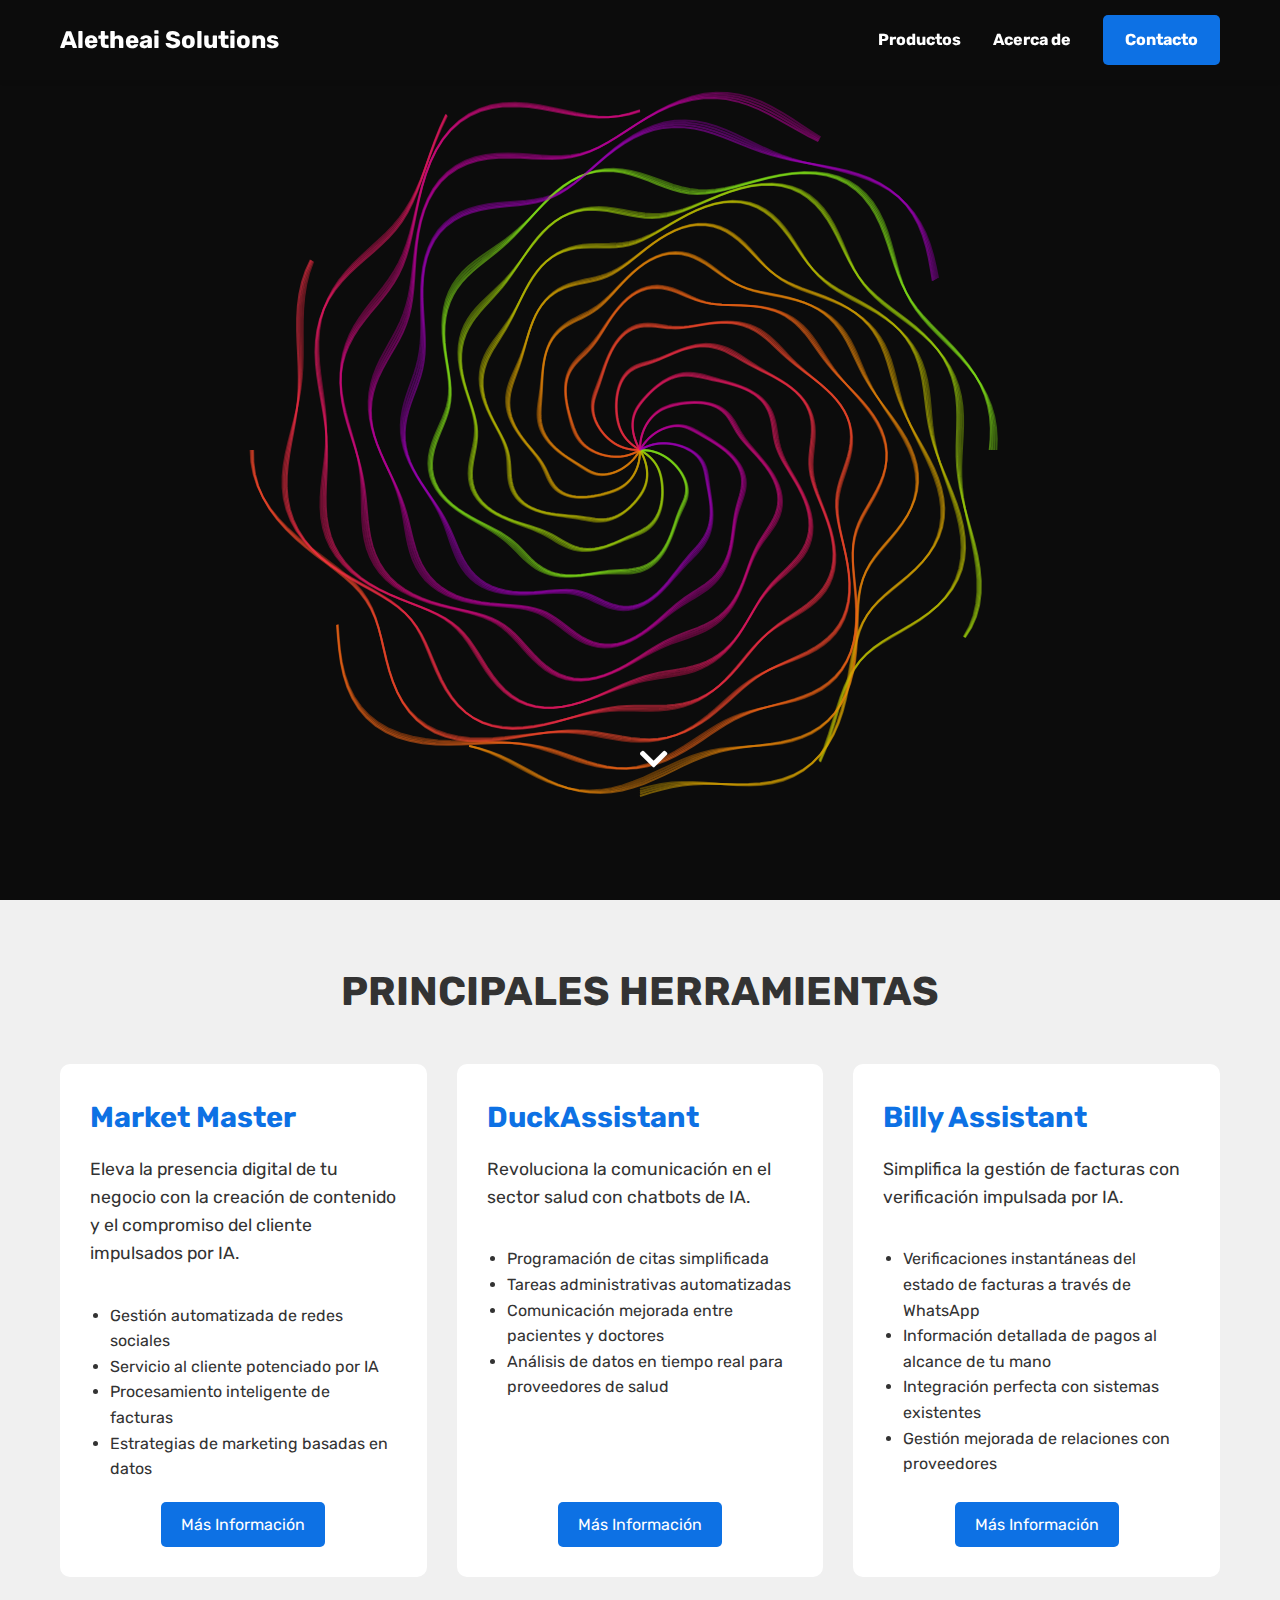
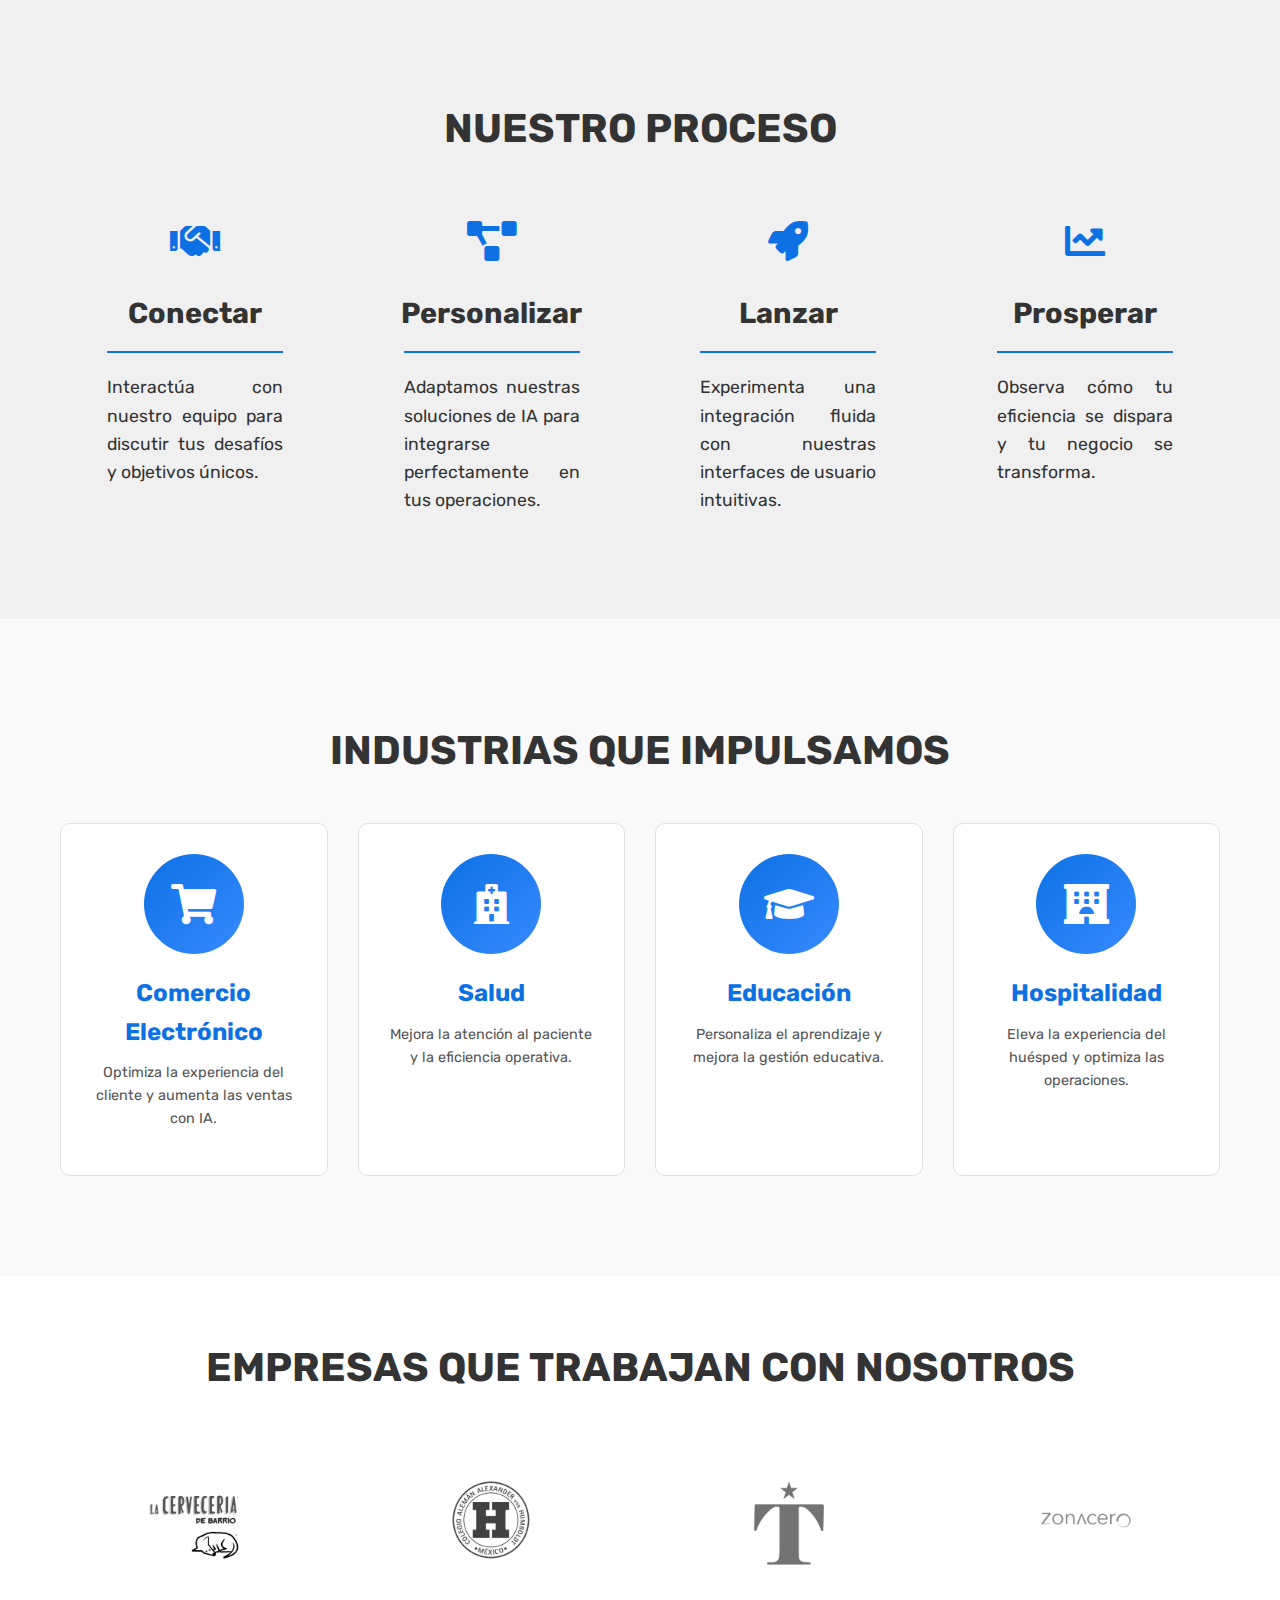
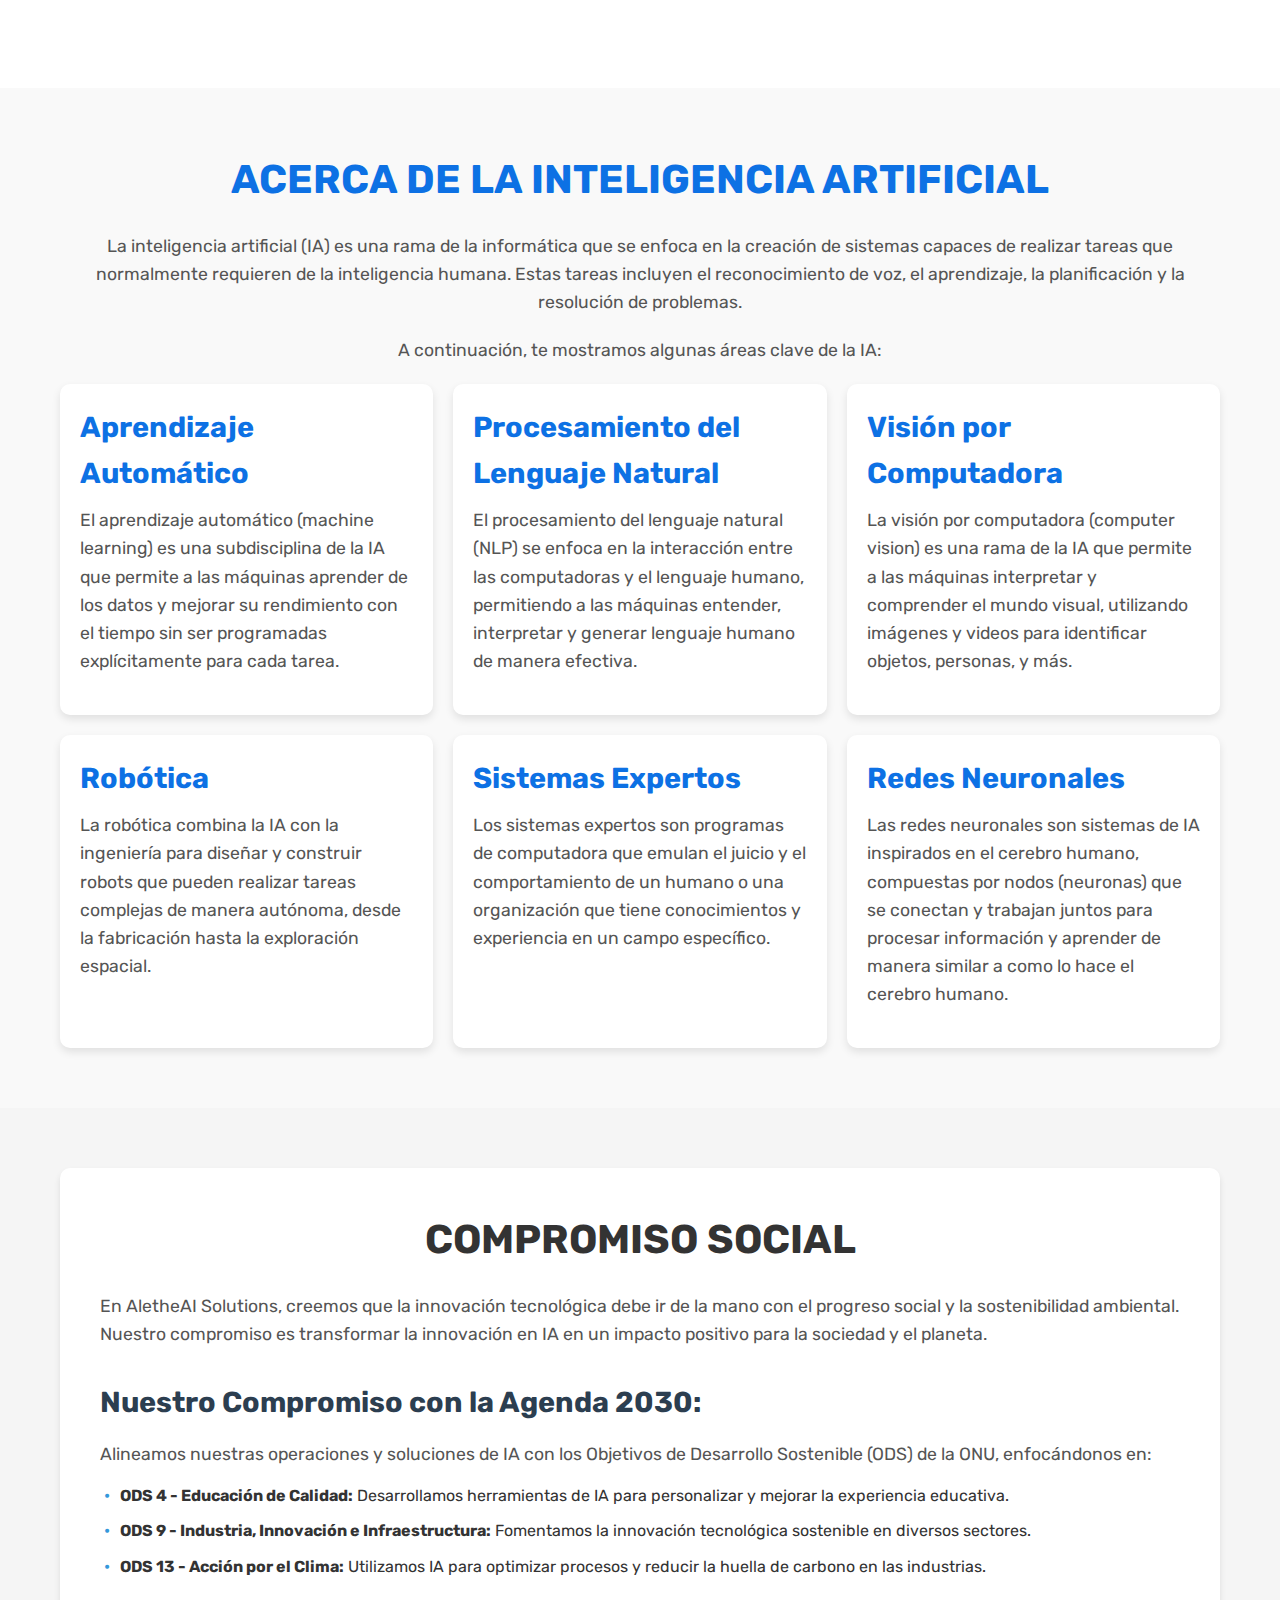
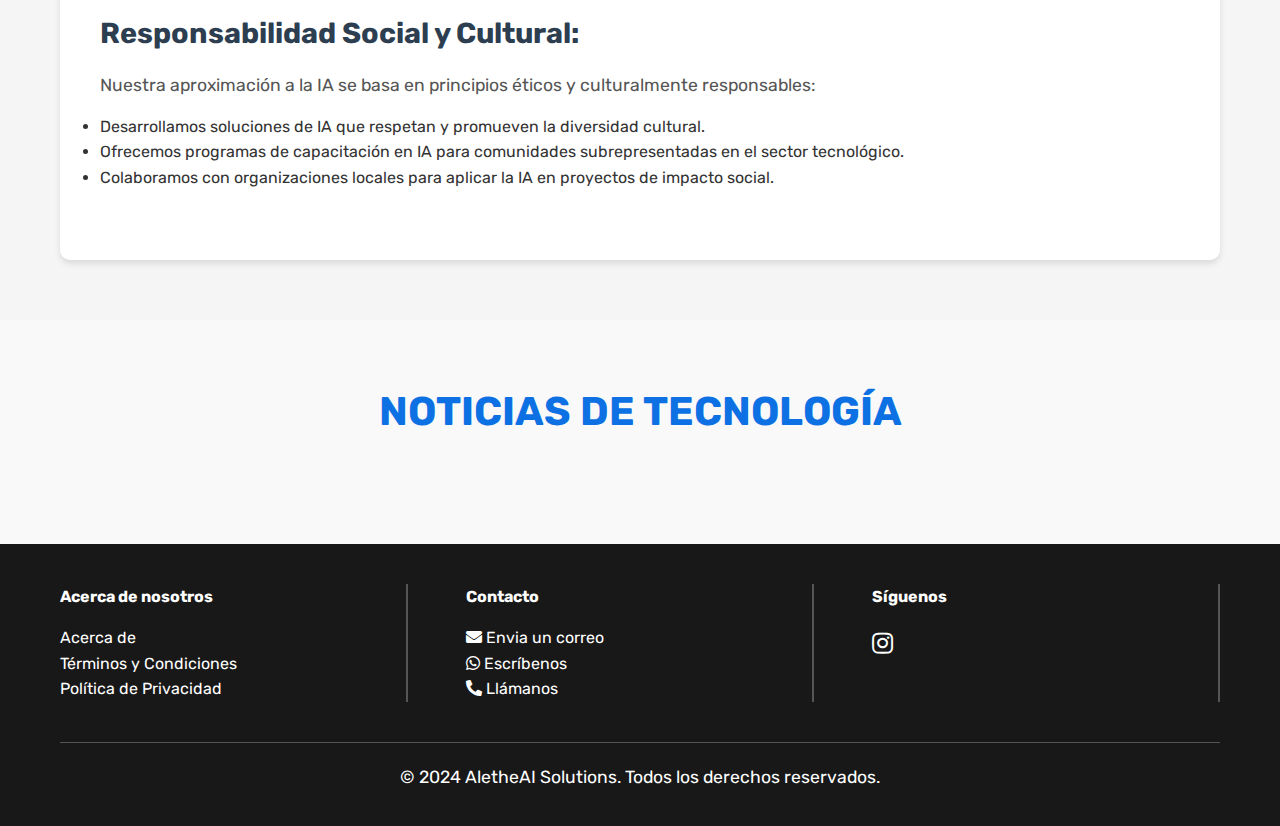
<file: index.html>
<!DOCTYPE html>
<html lang="es">
<head>
    <meta charset="UTF-8">
    <meta name="viewport" content="width=device-width, initial-scale=1.0">
    <title>Impulsa tu negocio con IA</title>
    <link rel="stylesheet" href="style.css">
    <link rel="stylesheet" href="https://cdnjs.cloudflare.com/ajax/libs/font-awesome/5.15.3/css/all.min.css">
    <link rel="icon" href="Resources/logo_blue.png" type="image/png">

</head>
<body>
    <!-- Header -->
    <header>
        <div class="container">
            <div class="logo">
                <a href="index.html">Aletheai Solutions</a>
            </div>
            <button id="menu-toggle" aria-label="Toggle menu">
                <span class="bar"></span>
                <span class="bar"></span>
                <span class="bar"></span>
            </button>
            <nav id="main-nav">
                <ul>
                    <li><a href="Products/Products.html">Productos</a></li>
                    <li><a href="About/about.html">Acerca de</a></li>
                    <li><a id="cta-js" href="Contact/contact.html" class="cta-button">Contacto</a></li>
                </ul>
            </nav>
        </div>
    </header>

    <main>
        <!-- Chatbot Section -->
        <section id="chatter">
            <div class="container">
                <div id="chat-container">
                    <div id="chat-title">
                        ALETHEAI
                        <button id="close-chat" aria-label="Close chat">X</button>
                    </div>
                    <div id="chat-messages"></div>
                    <div id="chat-input">
                        <textarea id="user-input" placeholder="Escribir..." rows="1"></textarea>
                        <button id="send-button">Send</button>
                    </div>
                </div>
            </div>
        </section>

        <!-- Hero Section -->
         <section id="hero">
            <canvas id="waveCanvas"></canvas>
            <div class="container">
                <h1>IMPULSA TU EMPRESA CON IA</h1>
                <div id="heroscroll">
                    <a href="#products" class="scroll-down">
                        <i class="fas fa-chevron-down"></i>
                    </a>
                </div>
            </div>
        </section>

        <!-- Products Section -->
        <section id="products">
            <div class="container">
                <h2 id="nhh2">PRINCIPALES HERRAMIENTAS</h2>
                <div class="product-grid">
                    <div class="product-card">
                        <h3>Market Master</h3>
                        <p>Eleva la presencia digital de tu negocio con la creación de contenido y el compromiso del cliente impulsados por IA.</p>
                        <ul>
                            <li>Gestión automatizada de redes sociales</li>
                            <li>Servicio al cliente potenciado por IA</li>
                            <li>Procesamiento inteligente de facturas</li>
                            <li>Estrategias de marketing basadas en datos</li>
                        </ul>
                        <div class="button-container">
                            <a href="#" class="button">Más Información</a>
                        </div>
                    </div>
                    <div class="product-card">
                        <h3>DuckAssistant</h3>
                        <p>Revoluciona la comunicación en el sector salud con chatbots de IA.</p>
                        <ul>
                            <li>Programación de citas simplificada</li>
                            <li>Tareas administrativas automatizadas</li>
                            <li>Comunicación mejorada entre pacientes y doctores</li>
                            <li>Análisis de datos en tiempo real para proveedores de salud</li>
                        </ul>
                        <div class="button-container">
                            <a href="#" class="button">Más Información</a>
                        </div>
                    </div>
                    <div class="product-card">
                        <h3>Billy Assistant</h3>
                        <p>Simplifica la gestión de facturas con verificación impulsada por IA.</p>
                        <ul>
                            <li>Verificaciones instantáneas del estado de facturas a través de WhatsApp</li>
                            <li>Información detallada de pagos al alcance de tu mano</li>
                            <li>Integración perfecta con sistemas existentes</li>
                            <li>Gestión mejorada de relaciones con proveedores</li>
                        </ul>
                        <div class="button-container">
                            <a href="#" class="button">Más Información</a>
                        </div>
                    </div>
                </div>
            </div>   
        </section>
        <section id="process">
            <div class="container">
                <h2 id="nph2">NUESTRO PROCESO</h2>
                <div class="journey-steps">
                    <div class="step">
                        <div class="step-icon"><i class="fas fa-handshake"></i></div>
                        <h3>Conectar</h3>
                        <p>Interactúa con nuestro equipo para discutir tus desafíos y objetivos únicos.</p>
                    </div>
                    <div class="step">
                        <div class="step-icon"><i class="fas fa-project-diagram"></i></div>
                        <h3>Personalizar</h3>
                        <p>Adaptamos nuestras soluciones de IA para integrarse perfectamente en tus operaciones.</p>
                    </div>
                    <div class="step">
                        <div class="step-icon"><i class="fas fa-rocket"></i></div>
                        <h3>Lanzar</h3>
                        <p>Experimenta una integración fluida con nuestras interfaces de usuario intuitivas.</p>
                    </div>
                    <div class="step">
                        <div class="step-icon"><i class="fas fa-chart-line"></i></div>
                        <h3>Prosperar</h3>
                        <p>Observa cómo tu eficiencia se dispara y tu negocio se transforma.</p>
                    </div>
                </div>
            </div>
        </section>
        <section id="featured-enterprises" class="featured-enterprises-section">
            <div class="container">
                <h2>INDUSTRIAS QUE IMPULSAMOS</h2>
                <div class="enterprises-grid">
                    <div class="enterprise-card">
                        <div class="enterprise-icon">
                            <i class="fas fa-shopping-cart"></i>
                        </div>
                        <h3>Comercio Electrónico</h3>
                        <p>Optimiza la experiencia del cliente y aumenta las ventas con IA.</p>
                    </div>
                    <div class="enterprise-card">
                        <div class="enterprise-icon">
                            <i class="fas fa-hospital"></i>
                        </div>
                        <h3>Salud</h3>
                        <p>Mejora la atención al paciente y la eficiencia operativa.</p>
                    </div>

                    <div class="enterprise-card">
                        <div class="enterprise-icon">
                            <i class="fas fa-graduation-cap"></i>
                        </div>
                        <h3>Educación</h3>
                        <p>Personaliza el aprendizaje y mejora la gestión educativa.</p>
                    </div>
                    <div class="enterprise-card">
                        <div class="enterprise-icon">
                            <i class="fas fa-hotel"></i>
                        </div>
                        <h3>Hospitalidad</h3>
                        <p>Eleva la experiencia del huésped y optimiza las operaciones.</p>
                    </div>
                </div>
            </div>
        </section>
        
        <!-- Trusted By Section -->
        <section id="trusted-by">
            <div class="container">
                <h2>EMPRESAS QUE TRABAJAN CON NOSOTROS</h2>
                <div class="companies-grid">
                    <div class="company-card">
                        <img src="Resources/cerveceria-01.png" alt="Company 1 Logo">
                    </div>
                    <div class="company-card">
                        <img src="Resources/colegio.png" alt="Company 2 Logo">
                    </div>
                    <div class="company-card">
                        <img src="Resources/toscana.png" alt="Company 3 Logo">
                    </div>
                    <div class="company-card">
                        <img src="Resources/zonacero.png" alt="Company 4 Logo">
                    </div>
                </div>
            </div>
        </section>
        <section id="informative" class="informative-section">
            <div class="container">
                <h2>ACERCA DE LA INTELIGENCIA ARTIFICIAL</h2>
                <p>La inteligencia artificial (IA) es una rama de la informática que se enfoca en la creación de sistemas capaces de realizar tareas que normalmente requieren de la inteligencia humana. Estas tareas incluyen el reconocimiento de voz, el aprendizaje, la planificación y la resolución de problemas.</p>
                <p>A continuación, te mostramos algunas áreas clave de la IA:</p>
                <div class="info-grid">
                    <div class="info-card">
                        <h3>Aprendizaje Automático</h3>
                        <p>El aprendizaje automático (machine learning) es una subdisciplina de la IA que permite a las máquinas aprender de los datos y mejorar su rendimiento con el tiempo sin ser programadas explícitamente para cada tarea.</p>
                    </div>
                    <div class="info-card">
                        <h3>Procesamiento del Lenguaje Natural</h3>
                        <p>El procesamiento del lenguaje natural (NLP) se enfoca en la interacción entre las computadoras y el lenguaje humano, permitiendo a las máquinas entender, interpretar y generar lenguaje humano de manera efectiva.</p>
                    </div>
                    <div class="info-card">
                        <h3>Visión por Computadora</h3>
                        <p>La visión por computadora (computer vision) es una rama de la IA que permite a las máquinas interpretar y comprender el mundo visual, utilizando imágenes y videos para identificar objetos, personas, y más.</p>
                    </div>
                    <div class="info-card">
                        <h3>Robótica</h3>
                        <p>La robótica combina la IA con la ingeniería para diseñar y construir robots que pueden realizar tareas complejas de manera autónoma, desde la fabricación hasta la exploración espacial.</p>
                    </div>
                    <div class="info-card">
                        <h3>Sistemas Expertos</h3>
                        <p>Los sistemas expertos son programas de computadora que emulan el juicio y el comportamiento de un humano o una organización que tiene conocimientos y experiencia en un campo específico.</p>
                    </div>
                    <div class="info-card">
                        <h3>Redes Neuronales</h3>
                        <p>Las redes neuronales son sistemas de IA inspirados en el cerebro humano, compuestas por nodos (neuronas) que se conectan y trabajan juntos para procesar información y aprender de manera similar a como lo hace el cerebro humano.</p>
                    </div>
                </div>
            </div>
        </section>
        <section class="compromiso-section">
            <div class="container">
                <div class="compromiso-content">
                    <h2>COMPROMISO SOCIAL</h2>
                    <p>En AletheAI Solutions, creemos que la innovación tecnológica debe ir de la mano con el progreso social y la sostenibilidad ambiental. Nuestro compromiso es transformar la innovación en IA en un impacto positivo para la sociedad y el planeta.</p>
                    
                    <div class="objetivos">
                        <h3>Nuestro Compromiso con la Agenda 2030:</h3>
                        <p>Alineamos nuestras operaciones y soluciones de IA con los Objetivos de Desarrollo Sostenible (ODS) de la ONU, enfocándonos en:</p>
                        <ul>
                            <li><strong>ODS 4 - Educación de Calidad:</strong> Desarrollamos herramientas de IA para personalizar y mejorar la experiencia educativa.</li>
                            <li><strong>ODS 9 - Industria, Innovación e Infraestructura:</strong> Fomentamos la innovación tecnológica sostenible en diversos sectores.</li>
                            <li><strong>ODS 13 - Acción por el Clima:</strong> Utilizamos IA para optimizar procesos y reducir la huella de carbono en las industrias.</li>
                        </ul>
                    </div>
                    
                    <div class="responsabilidad">
                        <h3>Responsabilidad Social y Cultural:</h3>
                        <p>Nuestra aproximación a la IA se basa en principios éticos y culturalmente responsables:</p>
                        <ul>
                            <li>Desarrollamos soluciones de IA que respetan y promueven la diversidad cultural.</li>
                            <li>Ofrecemos programas de capacitación en IA para comunidades subrepresentadas en el sector tecnológico.</li>
                            <li>Colaboramos con organizaciones locales para aplicar la IA en proyectos de impacto social.</li>
                        </ul>
                    </div>
                </div>
            </div>
        </section>
        <section id="blog" class="blog-section">
            <div class="container">
                <h2>NOTICIAS DE TECNOLOGÍA</h2>
                <div id="blog-posts" class="blog-posts-grid">
                    <!-- Aquí se insertarán los artículos de noticias mediante JavaScript -->
                </div>
            </div>
        </section>

</head>
<body>
    </main>
    <!-- Footer -->
    <footer>
        <div class="container">
            <div class="footer-content">
                <div class="footer-section">
                    <h4>Acerca de nosotros</h4>
                    <ul>
                        <li><a href="About/About.html">Acerca de</a></li>
                        <li><a href="TC-PP/tyc.html" target="_blank">Términos y Condiciones</a></li>
                        <li><a href="">Política de Privacidad</a></li>
                    </ul>
                </div>
                <div class="footer-section">
                    <h4>Contacto</h4>
                    <ul>
                        <li><a href="mailto:aletheaisolutions@gmail.com"><i class="fas fa-envelope"></i> Envia un correo</a></li>
                        <li><a href="https://wa.me/2228227500" target="_blank"><i class="fab fa-whatsapp"></i> Escríbenos</a></li>
                        <li><a href="tel:+5212228227500" onclick="copyToClipboard('+12345678901')"><i class="fas fa-phone-alt"></i> Llámanos</a></li>
                    </ul>
                </div>
                <div class="footer-section">
                    <h4>Síguenos</h4>
                    <div class="social-icons">
                        <a href="https://www.instagram.com/alethe.iasolutions"><i class="fab fa-instagram"></i></a>
                    </div>
                </div>
            </div>
            <div class="footer-bottom">
                <p>&copy; 2024 AletheAI Solutions. Todos los derechos reservados.</p>
            </div>
        </div>
    </footer>
    <script>
        const canvas = document.getElementById('waveCanvas');
const ctx = canvas.getContext('2d');

canvas.width = window.innerWidth;
canvas.height = window.innerHeight;

const numLines = 12;
const numPoints = 200;
let time = 0;

function createColorGradient(t) {
    const r = Math.sin(t * 0.5) * 127 + 128;
    const g = Math.sin(t * 0.5 + 2) * 127 + 128;
    const b = Math.sin(t * 0.5 + 4) * 127 + 128;
    return `rgba(${r}, ${g}, ${b}, 0.5)`;
}

function drawDancingLine(index, color) {
    const centerX = canvas.width / 2;
    const centerY = canvas.height / 2;
    const maxRadius = Math.min(canvas.width, canvas.height) * 0.4;

    ctx.beginPath();
    for (let i = 0; i <= numPoints; i++) {
        const t = i / numPoints;
        const angle = (index / numLines + t) * Math.PI * 2;
        
        const radiusGrowth = Math.pow(t, 0.5 + 0.5 * Math.sin(time * 0.5));
        const baseRadius = maxRadius * radiusGrowth;

        const waveOffset1 = Math.sin(angle * 8 + time * 2 + index) * 20 * t;
        const waveOffset2 = Math.cos(angle * 5 - time * 1.5 + index * 0.7) * 15 * t;
        const waveOffset3 = Math.sin(time * 3 + index * 0.5) * 10 * t;

        const radius = baseRadius + waveOffset1 + waveOffset2 + waveOffset3;
        
        const x = centerX + radius * Math.cos(angle);
        const y = centerY + radius * Math.sin(angle);
        
        if (i === 0) {
            ctx.moveTo(x, y);
        } else {
            ctx.lineTo(x, y);
        }
    }
    ctx.strokeStyle = color;
    ctx.lineWidth = 2;
    ctx.stroke();
}

function animate() {
    ctx.fillStyle = 'rgba(0, 0, 0, 0.1)'; // Slightly transparent black for trail effect
    ctx.fillRect(0, 0, canvas.width, canvas.height);

    for (let i = 0; i < numLines; i++) {
        const color = createColorGradient(time * 0.1 + i * 0.5);
        drawDancingLine(i, color);
    }

    time += 0.03;
    requestAnimationFrame(animate);
}

animate();

window.addEventListener('resize', () => {
    canvas.width = window.innerWidth;
    canvas.height = window.innerHeight;
});
// JavaScript: Change header styles on scroll
window.addEventListener('scroll', function() {
    var header = document.querySelector('header'); // Adjust the selector as needed
    var headerElements = header.querySelectorAll('*'); // Selects all child elements within the header

    if (window.scrollY > 50) { // Threshold value, adjust as needed
        header.style.backgroundColor = '#fff'; // Change header background to white
        headerElements.forEach(function(element) {
            element.style.color = '#222'; // Change text color of all elements to #222
        });
    } else {
        header.style.backgroundColor = ''; // Revert header background to original
        headerElements.forEach(function(element) {
            element.style.color = ''; // Revert text color of all elements to original
        });
    }
});

document.addEventListener('DOMContentLoaded', function() {
    const menuToggle = document.getElementById('menu-toggle');
    const mainNav = document.getElementById('main-nav');

    menuToggle.addEventListener('click', function() {
        menuToggle.classList.toggle('active');
        mainNav.classList.toggle('active');
    });
});

function copyToClipboard(text) {
    if (!navigator.clipboard) {
        // Clipboard API not available
        alert('Clipboard not supported, please manually copy the phone number.');
        return;
    }
    navigator.clipboard.writeText(text).then(function() {
        alert('Phone number copied to clipboard.');
    }, function(err) {
        console.error('Could not copy text: ', err);
    });
}

// Function to add the white font color class on scroll
function handleScroll() {
    const ctaButton = document.getElementById('cta-js');
    if (ctaButton) {
        ctaButton.classList.add('scroll-white-font');
    }
}

// Attach the scroll event listener to the window
window.addEventListener('scroll', handleScroll);

async function fetchNews() {
            const apiKey = 'rkawFG6lmYl0WGXU6ARfIRGLMJZp3sakpuTMA3IKs1MzPdEw';
            const url = `https://api.currentsapi.services/v1/latest-news?category=technology&apiKey=${apiKey}`;

            try {
                const response = await fetch(url);
                const data = await response.json();
                displayNews(data.news.slice(0, 6)); // Mostrar solo las primeras 6 noticias
            } catch (error) {
                console.error('Error fetching news:', error);
            }
        }

        function displayNews(articles) {
            const blogPostsContainer = document.getElementById('blog-posts');
            blogPostsContainer.innerHTML = '';

            articles.forEach(article => {
                const postCard = document.createElement('div');
                postCard.classList.add('blog-post-card');

                postCard.innerHTML = `
                    <h3>${article.title}</h3>
                    <p>${article.description || ''}</p>
                    <a href="${article.url}" target="_blank">Leer más</a>
                `;

                blogPostsContainer.appendChild(postCard);
            });
        }

        // Llamar a la función fetchNews al cargar la página
        document.addEventListener('DOMContentLoaded', fetchNews);


    </script>
</body>
</html>
</file>
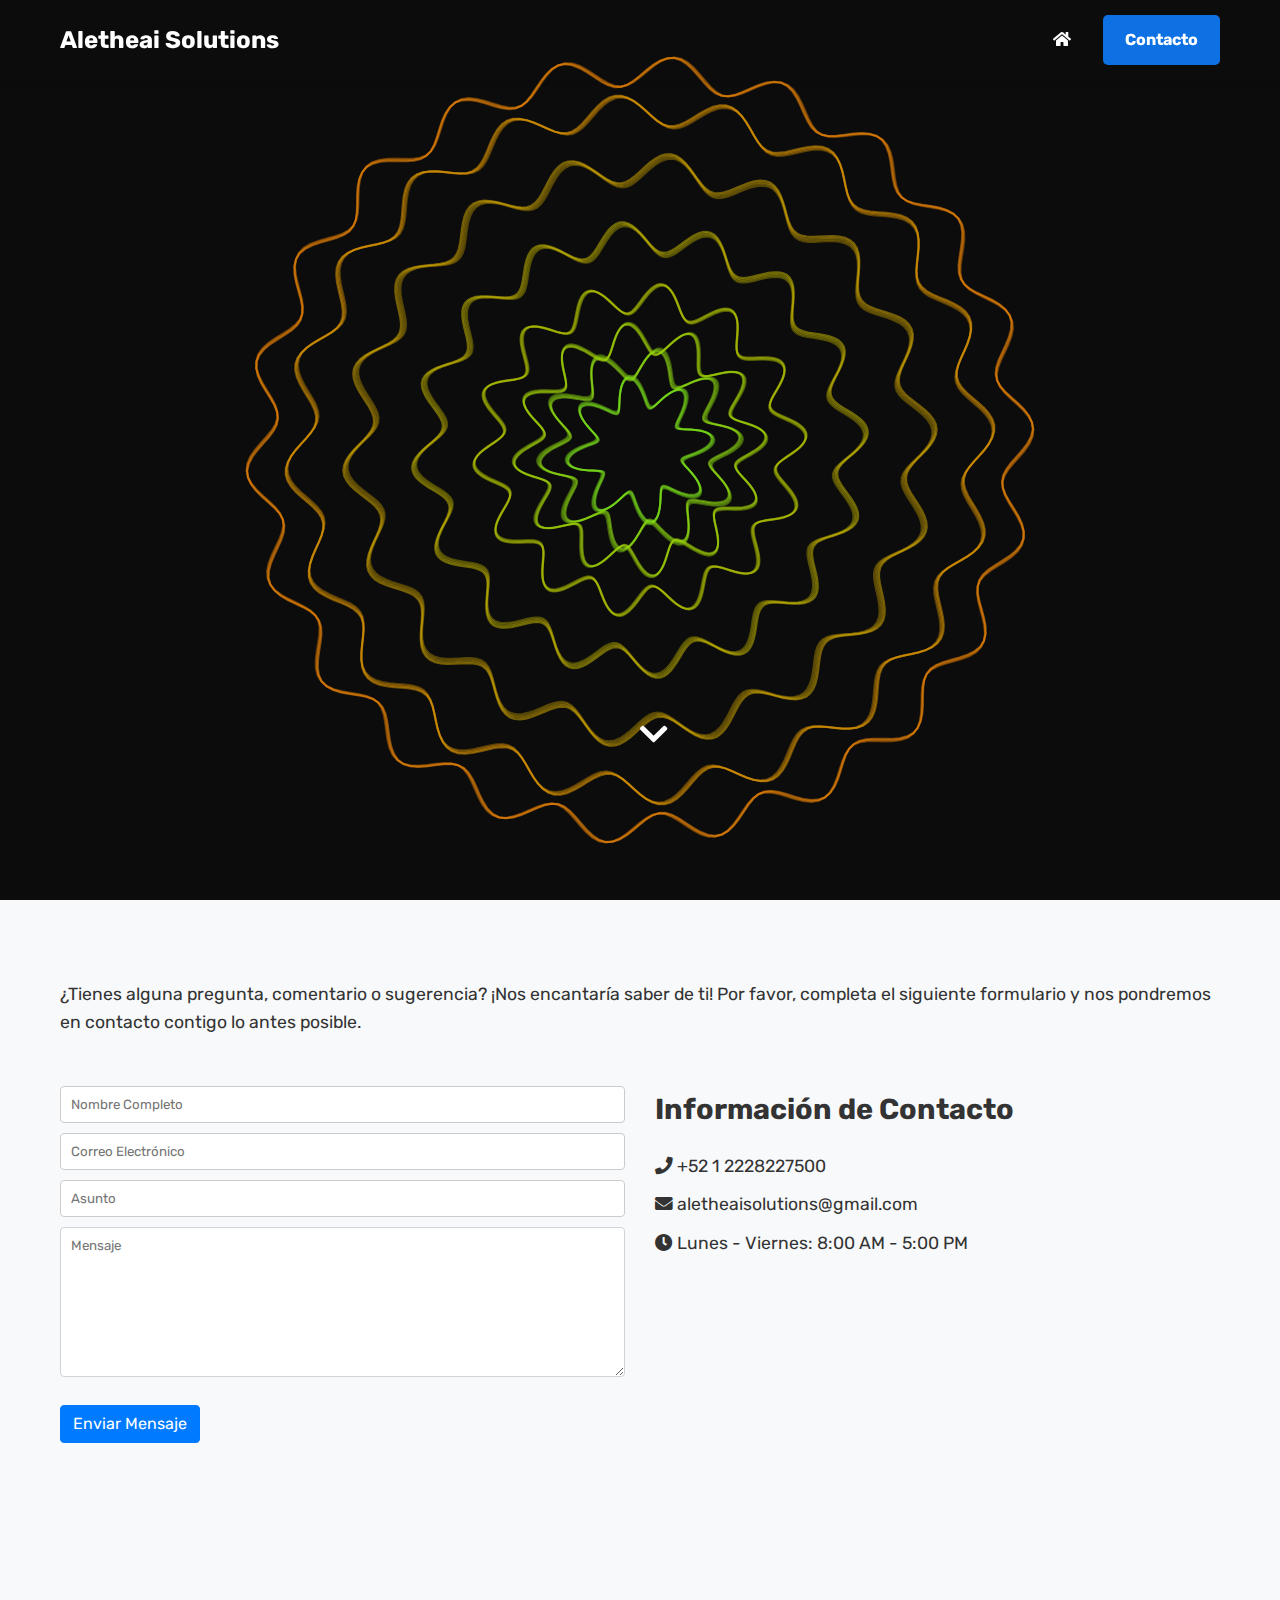
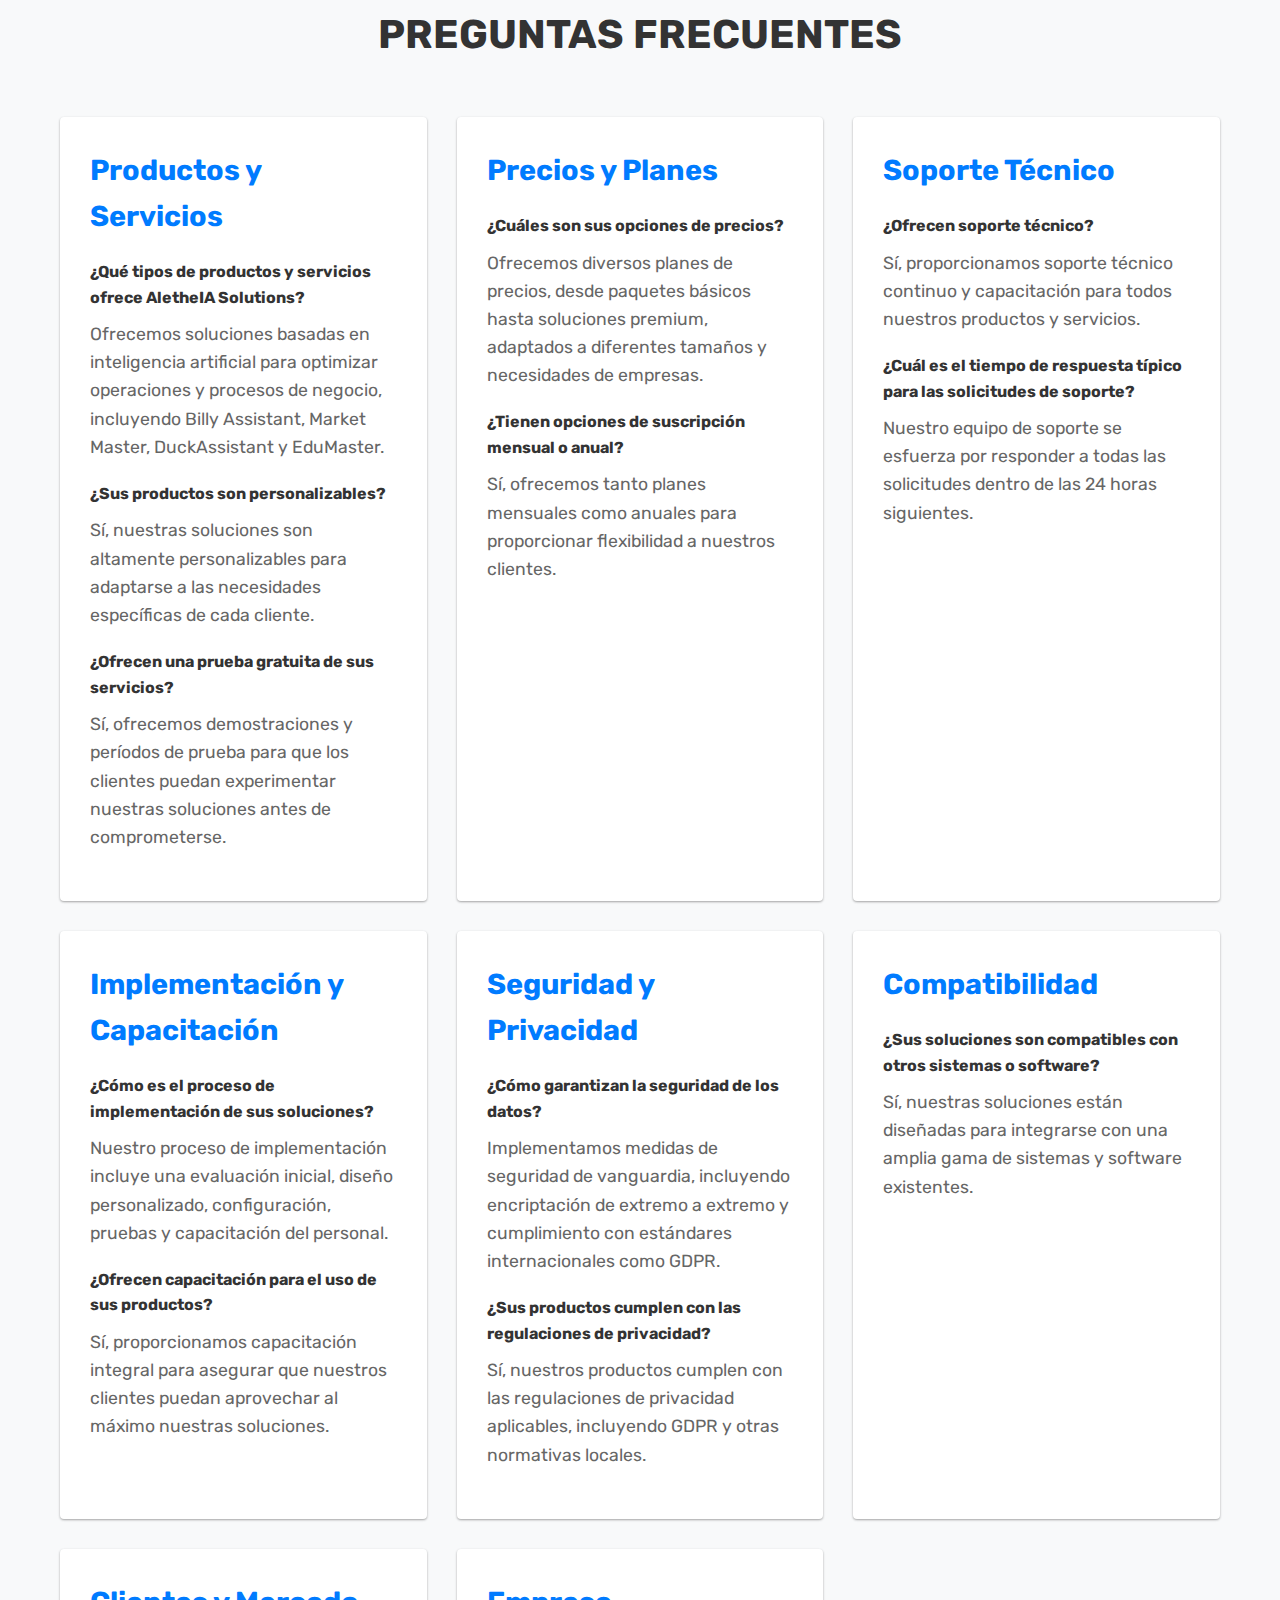
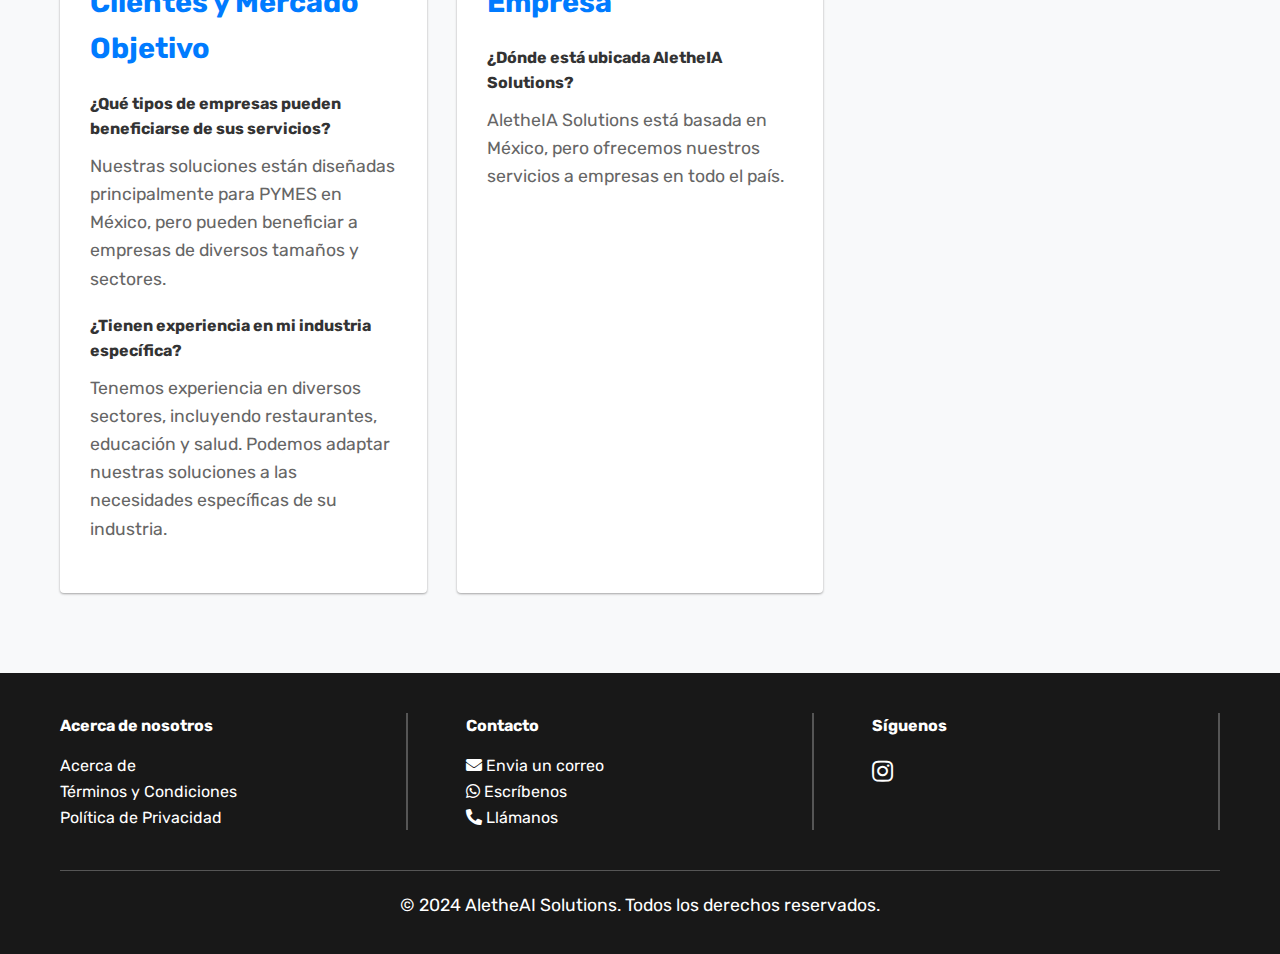
<file: Contact/contact.html>
<!DOCTYPE html>
<html lang="es">
<head>
    <meta charset="UTF-8">
    <meta name="viewport" content="width=device-width, initial-scale=1.0">
    <title>Impulsa tu negocio con IA</title>
    <link rel="stylesheet" href="https://cdnjs.cloudflare.com/ajax/libs/font-awesome/5.15.3/css/all.min.css">
    <link rel="icon" href="../Resources/logo_blue.png" type="image/png">

</head>
<body>
    <style>
        /* Global Variables */
:root {
    --primary-color: #0d71e4;
    --secondary-color: #378aff;
    --accent-color: #ff6b6b;
    --text-color: #333;
    --bg-color: #ffffff;
    --gradient: linear-gradient(135deg, var(--primary-color), var(--secondary-color));
    --box-bg-color: #f9f9f9;
}

/* Typography */
@font-face {
    font-family: 'Rubik';
    src: url('../Fonts/Rubik/Rubik-VariableFont_wght.ttf') format('truetype');
}

/* Reset and Base Styles */
* {
    margin: 0;
    padding: 0;
    box-sizing: border-box;
    font-family: 'Rubik', sans-serif;
}

p, h1, h2, h3, h4, h5, h6 {
    cursor: default;
}

body {
    line-height: 1.6;
    color: var(--text-color);
}

.container {
    max-width: 1200px;
    margin: 0 auto;
    padding: 0 20px;
}

/* Chatbot Styles */
#chat-container {
    display: none;
    width: 300px;
    height: 500px;
    border: 1px solid #ccc;
    border-radius: 20px 0 0 20px;
    position: fixed;
    bottom: 10px;
    right: 10px;
    flex-direction: column;
    z-index: 1001;
}

#chat-title {
    border-radius: 20px 0px 0 0;
    background-color: var(--primary-color);
    color: white;
    padding: 10px;
    text-align: center;
    font-weight: bold;
    display: flex;
    justify-content: space-between;
    align-items: center;
}

#close-chat {
    cursor: pointer;
    color: white;
    border: none;
    font-size: 1.2em;
    display: flex;
    background: none;
}

#chat-messages {
    background-color: rgb(255, 255, 255);
    flex-grow: 1;
    overflow-y: auto;
    padding: 10px;
    display: flex;
    flex-direction: column;
}

.message {
    max-width: 70%;
    word-wrap: break-word;
    margin-bottom: 10px;
    padding: 5px;
    border-radius: 10px;
}

.user-message {
    align-self: flex-end;
    background-color: #007bff;
    color: white;
}

.bot-message {
    align-self: flex-start;
    background-color: #f1f1f1;
    color: black;
}

#chat-input {
    display: flex;
    padding: 10px;
    border-top: 1px solid #ccc;
}

#user-input {
    flex-grow: 1;
    padding: 5px;
    border: 1px solid #ccc;
    border-radius: 3px;
    resize: none;
    overflow: hidden;
    min-height: 20px;
    max-height: 100px;
}

#send-button {
    margin-left: 5px;
    padding: 5px 10px;
    background-color: var(--primary-color);
    color: white;
    border: none;
    border-radius: 9px;
    cursor: pointer;
    align-self: center;
}

/* Header Styles */
header {
    box-shadow: 0 2px 4px rgba(0,0,0,0.1);
    position: fixed;
    width: 100%;
    top: 0;
    left: 0;
    z-index: 1000;
    transition: 0.6s;
}

header .container {
    display: flex;
    justify-content: space-between;
    align-items: center;
    padding: 1rem 20px;
    height: 80px;
}

.logo a {
    text-decoration: none;
    color: white;
    font-size: 1.5rem;
    font-weight: bold;
}

#cta-js{
    background-color: var(--primary-color);
    border-radius: 5px;
}
.scroll-white-font {
    color: white !important; /* Use !important to override other styles if necessary */
}

/* Navigation Styles */
nav ul {
    display: flex;
    list-style: none;
    align-items: center;
}

nav ul li {
    margin-left: 2rem;
    display: flex;
    align-items: center;
}

nav ul li a {
    text-decoration: none;
    color: white;
    font-weight: bold;
    transition: color 0.3s, transform 0.3s;
    position: relative;
}

nav ul li a::after {
    content: '';
    position: absolute;
    width: 100%;
    height: 2px;
    bottom: -5px;
    left: 0;
    background-color: var(--primary-color);
    transform: scaleX(0);
    transition: transform 0.3s ease-out;
}

nav ul li a:hover {
    transform: translateY(-2px);
}

nav ul li a:hover::after {
    transform: scaleX(1);
}

/* Existing styles */
.cta-button {
    display: inline-block;
    color: white;
    text-decoration: none;
    border-radius: 60px;
    padding: 10px 20px;
    transition: background-color 0.3s, transform 0.3s, box-shadow 0.3s;
    border: 2px solid transparent; /* Add this line */
}

.cta-button:hover,
.cta-button:focus,
.cta-button:active {
    transform: translateY(-3px);
    outline: none; /* Removes the default focus outline */
}

.cta-button:active {
    transform: translateY(-1px); /* Slight push effect when clicked */
}

/* New styles for scrolled state */
.scrolled .cta-button {
    color: var(--primary-color);
    background-color: transparent;
    border: 2px solid var(--primary-color);
}

.scrolled .cta-button:hover,
.scrolled .cta-button:focus,
.scrolled .cta-button:active {
    color: white;
    background-color: var(--primary-color);
}

/* Add these lines for accessibility */
.cta-button:focus-visible {
    outline: 2px solid var(--primary-color);
    outline-offset: 2px;
}
/* Mobile Menu Styles */
#menu-toggle {
    background: none;
    border: none;
    cursor: pointer;
    display: flex;
    flex-direction: column;
    justify-content: center;
    align-items: center;
    height: 60px;
    width: 60px;
    padding: 10px;
}

.bar {
    display: block;
    width: 25px;
    height: 3px;
    margin: 3px 0;
    background-color: var(--text-color);
    transition: all 0.3s ease-in-out;
}
@media (max-width: 768px) {
    #main-nav {
        position: fixed;
        top: 80px;
        left: -100%;
        width: 100%;
        height: calc(100vh - 80px);
        background-color: white;
        transition: 0.3s;
        overflow-y: auto;
        z-index: 999;
    }

    #main-nav.active {
        left: 0;
    }

    nav ul {
        flex-direction: column;
        padding: 20px;
    }

    nav ul li {
        margin: 10px 0;
    }

    nav ul li a {
        color: #222; /* Ensure text is always dark in mobile menu */
    }

    /* Ensure CTA button is visible in mobile menu */
    nav ul li a.cta-button {
        color: var(--primary-color);
    }

    nav ul li a.cta-button:hover,
    nav ul li a.cta-button:focus,
    nav ul li a.cta-button:active {
        color: white;
    }
}
/* Hero Section Styles */
#hero {
    position: relative;
    overflow: hidden;
    background-color: rgb(19, 19, 19);
    height: 100vh; /* Full viewport height */
    display: flex;
    align-items: center;
    justify-content: center;
}

#hero canvas {
    position: absolute;
    top: 0;
    left: 0;
    width: 100%;
    height: 100%;
    z-index: 0;
}

#hero .container {
    position: relative;
    z-index: 1;
    text-align: center;
    color: white;
}

#hero h1 {
    font-size: 3.5rem;
    margin-bottom: 20px;
    animation: fadeInUp 0.8s forwards;
}

#banner-button {
    border: 3px solid white;
    transition: 0.5s;
    color: white;
    text-decoration: none;
    padding: 20px;
    border-radius: 30px;
    display: inline-block;
    animation: fadeInUp 0.8s forwards 0.2s;
}

#banner-button:hover {
    background-color: white;
    color: black;
}
#heroscroll{
    position: absolute;
    transform: translateY(400%);
    left: 50%;
}
.scroll-down {
    display: block;
    color: white;
    font-size: 2rem;
    animation: bounce 2s infinite;
}
@keyframes bounce {
    0%, 20%, 50%, 80%, 100% {
        transform: translateY(0);
    }
    40% {
        transform: translateY(-30px);
    }
    60% {
        transform: translateY(-15px);
    }
}
@keyframes fadeInUp {
    from {
        opacity: 0;
        transform: translateY(20px);
    }
    to {
        opacity: 1;
        transform: translateY(0);
    }
}

/*  OOOOOOOOOOOOOOOOOOOOOOOOOOO MAIN OOOOOOOOOOOOOOOOOOOOOOOOOO*/

#contact {
    padding: 80px 0;
    background-color: #f8f9fa;
}

#contact h2 {
    margin-bottom: 30px;
}

.contact-grid {
    display: grid;
    grid-template-columns: 1fr 1fr;
    gap: 30px;
    margin-top: 50px;
}

.contact-form input,
.contact-form textarea {
    width: 100%;
    padding: 10px;
    margin-bottom: 20px;
    border: 1px solid #ced4da;
    border-radius: 4px;
}

.contact-form textarea {
    height: 150px;
}

.btn {
    display: inline-block;
    font-weight: 400;
    color: #212529;
    text-align: center;
    vertical-align: middle;
    -webkit-user-select: none;
    -moz-user-select: none;
    -ms-user-select: none;
    user-select: none;
    background-color: transparent;
    border: 1px solid transparent;
    padding: .375rem .75rem;
    font-size: 1rem;
    line-height: 1.5;
    border-radius: .25rem;
    transition: color .15s ease-in-out,background-color .15s ease-in-out,border-color .15s ease-in-out,box-shadow .15s ease-in-out;
}

.btn-primary {
    color: #fff;
    background-color: #007bff;
    border-color: #007bff;
}

.btn-primary:hover {
    color: #fff;
    background-color: #0069d9;
    border-color: #0062cc;
}

.contact-info h3 {
    margin-bottom: 20px;
}

.contact-info p {
    margin-bottom: 10px;
}

#thank-you {
    padding: 80px 0;
    text-align: center;
}

#faq {
  padding: 80px 0;
  background-color: #f8f9fa;
}

#faq h2 {
  text-align: center;
  margin-bottom: 50px;
  color: #333;
}

.faq-container {
  display: grid;
  grid-template-columns: repeat(3, 1fr);
  gap: 30px;
}

.faq-category {
  background-color: #fff;
  padding: 30px;
  border-radius: 4px;
  box-shadow: 0 1px 3px rgba(0,0,0,0.12), 0 1px 2px rgba(0,0,0,0.24);
}

.faq-category h3 {
  color: #007bff;
  margin-bottom: 20px;
}

.faq-item {
  margin-bottom: 20px;
}

.faq-item h4 {
  margin-bottom: 10px;
  color: #333;
}

.faq-item p {
  color: #666;
  line-height: 1.6;
}

@media (max-width: 991px) {
  .faq-container {
    grid-template-columns: repeat(2, 1fr);
  }
}

@media (max-width: 767px) {
  .faq-container {
    grid-template-columns: 1fr;
  }
}

/*  OOOOOOOOOOOOOOOOOOOOOOOOOOO Footer Styles OOOOOOOOOOOOOOOOOOOOOOOOOO*/
footer {
    background-color: #181818;
    color: white;
    padding: 40px 0 20px;
}

.footer-content {
    display: flex;
    justify-content: space-between;
    flex-wrap: wrap;
    margin-bottom: 20px;
}

.footer-section {
    flex-basis: 30%;
    margin-bottom: 20px;
    border-right: 2px solid #555;
}
.footer-section ul{
    list-style: none;
    padding: 0;

}

.footer-section a:hover{
    color: var(--primary-color);

}
.footer-section a{
    text-decoration: none;
    color: white;
}

.footer-section h4 {
    margin-bottom: 15px;
}
.social-icons a {
    color: white;
    font-size: 1.5rem;
    margin-right: 15px;
    transition: color 0.3s, transform 0.3s;
}

.social-icons a:hover {
    color: white;
    transform: translateY(-3px);
}

.footer-bottom {
    text-align: center;
    padding-top: 20px;
    border-top: 1px solid #555;
}

/* General Styles */
h2 {
    font-size: 2.5rem;
    margin-bottom: 20px;
    text-align: center;
}

h3 {
    font-size: 1.8rem;
    margin-bottom: 15px;
}

p {
    font-size: 1.1rem;
    margin-bottom: 15px;
}

/* Responsive Design */
@media screen and (min-width: 1024px) {
    .container #menu-toggle {
        display: none;
    }
}

@media screen and (min-width: 768px) {
    .container #menu-toggle {
        display: none;
    }
}

@media (max-width: 768px) {
    header .container {
        flex-direction: row;
        justify-content: space-between;
        align-items: center;
    }

    #menu-toggle {
        display: block;
    }

    #main-nav {
        position: fixed;
        top: 80px;
        left: -100%;
        width: 100%;
        height: calc(100vh - 80px);
        background-color: white;
        transition: 0.3s;
        overflow-y: auto;
        z-index: 999;
    }
    #heroscroll{
        display: none;
    }
    #main-nav.active {
        left: 0;
    }

    nav ul {
        flex-direction: column;
        padding: 20px;
    }

    nav ul li {
        margin: 10px 0;
    }

    #menu-toggle.active .bar:nth-child(2) {
        opacity: 0;
    }

    #menu-toggle.active .bar:nth-child(1) {
        transform: translateY(8px) rotate(45deg);
    }

    #menu-toggle.active .bar:nth-child(3) {
        transform: translateY(-8px) rotate(-45deg);
    }

    .two-column {
        grid-template-columns: 1fr;
    }

    .journey-steps {
        flex-direction: column;
    }

    .step {
        flex-basis: 100%;
    }

    .footer-section {
        flex-basis: 100%;
    }

    #hero h1 {
        font-size: 2.5rem;
    }

    #hero p {
        font-size: 1.1rem;
    }

    .product-grid,
    .problem-grid,
    .companies-grid {
        grid-template-columns: 1fr;
    }
}

/* Animations */
@keyframes fadeIn {
    from { opacity: 0; }
    to { opacity: 1; }
}

.fade-in {
    animation: fadeIn 1s ease-in;
}

/* Hero Section Animations */
#hero h1, #hero p, #hero .cta-button {
    opacity: 0;
    transform: translateY(20px);
    animation: fadeInUp 0.8s forwards;
}

#hero h1 { animation-delay: 0.2s; }
#hero p { animation-delay: 0.4s; }
#hero .cta-button { animation-delay: 0.6s; }

@keyframes fadeInUp {
    to {
        opacity: 1;
        transform: translateY(0);
    }
}

/* Accessibility */
.sr-only {
    position: absolute;
    width: 1px;
    height: 1px;
    padding: 0;
    margin: -1px;
    overflow: hidden;
    clip: rect(0, 0, 0, 0);
    white-space: nowrap;
    border-width: 0;
}

/* Focus styles for keyboard navigation */
a:focus,
button:focus,
input:focus,
textarea:focus {
    outline: 2px solid var(--primary-color);
    outline-offset: 2px;
}

/* High contrast mode adjustments */
@media (forced-colors: active) {
    .button,
    .cta-button {
        border: 2px solid currentColor;
    }
}

/* Print Styles */
@media print {
    header, footer, .cta-button, #chat-container {
        display: none;
    }

    body {
        font-size: 12pt;
        line-height: 1.5;
        background: none;
        color: #000;
    }

    .container {
        width: 100%;
        max-width: none;
        padding: 0;
    }

    h1 {
        font-size: 24pt;
    }

    h2 {
        font-size: 20pt;
        page-break-after: avoid;
    }

    h3 {
        font-size: 16pt;
    }

    p, ul, ol {
        orphans: 3;
        widows: 3;
    }

    img {
        max-width: 100% !important;
    }

    a {
        text-decoration: none;
        color: #000;
    }

    a[href^="http"]:after {
        content: " (" attr(href) ")";
    }
}

/* Additional Improvements */

/* Smooth scrolling for anchor links */
html {
    scroll-behavior: smooth;
}

/* Improved button and input styles */
button,
input[type="submit"] {
    cursor: pointer;
    transition: background-color 0.3s, transform 0.3s;
}

button:hover,
input[type="submit"]:hover {
    transform: translateY(-2px);
}

input[type="text"],
input[type="email"],
textarea {
    width: 100%;
    padding: 10px;
    margin-bottom: 10px;
    border: 1px solid #ccc;
    border-radius: 4px;
    transition: border-color 0.3s;
}

input[type="text"]:focus,
input[type="email"]:focus,
textarea:focus {
    border-color: var(--primary-color);
}

/* Improved image handling */
img {
    max-width: 100%;
    height: auto;
}

/* Better table styles */
table {
    width: 100%;
    border-collapse: collapse;
    margin-bottom: 1rem;
}

th, td {
    padding: 0.75rem;
    text-align: left;
    border-bottom: 1px solid #dee2e6;
}

th {
    background-color: var(--box-bg-color);
    font-weight: bold;
}

/* Utility classes */
.text-center { text-align: center; }
.text-right { text-align: right; }
.mb-1 { margin-bottom: 1rem; }
.mb-2 { margin-bottom: 2rem; }
.mt-1 { margin-top: 1rem; }
.mt-2 { margin-top: 2rem; }
    </style>
    <!-- Header -->
    <header>
        <div class="container">
            <div class="logo">
                <a href="../index.html">Aletheai Solutions</a>
            </div>
            <button id="menu-toggle" aria-label="Toggle menu">
                <span class="bar"></span>
                <span class="bar"></span>
                <span class="bar"></span>
            </button>
            <nav id="main-nav">
                <ul>
                    <li><a href="../index.html" class="home-button"><i class="fas fa-home"></i></a></li>
                    <li><a id="cta-js" href="../Contact/contact.html" class="cta-button">Contacto</a></li>
                </ul>
            </nav>
        </div>
    </header>
        <section id="hero">
            <canvas id="waveCanvas"></canvas>
            <div class="container">
                <h1>PONTE EN CONTACTO</h1>
                <div id="heroscroll">
                    <a href="#contact" class="scroll-down">
                        <i class="fas fa-chevron-down"></i>
                    </a>
                </div>
            </div>
        </section>
        <!-- CONTENT START -->
        <section id="contact">
            <div class="container">
                <p>¿Tienes alguna pregunta, comentario o sugerencia? ¡Nos encantaría saber de ti! Por favor, completa el siguiente formulario y nos pondremos en contacto contigo lo antes posible.</p>
                
                <div class="contact-grid">
                    <div class="contact-form">
                        <form>
                            <input type="text" name="name" placeholder="Nombre Completo" required>
                            <input type="email" name="email" placeholder="Correo Electrónico" required>
                            <input type="text" name="subject" placeholder="Asunto" required>
                            <textarea name="message" placeholder="Mensaje" required></textarea>
                            <button type="submit" class="btn btn-primary">Enviar Mensaje</button>
                        </form>
                    </div>
                    
                    <div class="contact-info">
                        <h3>Información de Contacto</h3>
                        <p><i class="fas fa-phone"></i>  +52 1 2228227500</p>
                        <p><i class="fas fa-envelope"></i>  aletheaisolutions@gmail.com</p>
                        <p><i class="fas fa-clock"></i> Lunes - Viernes: 8:00 AM - 5:00 PM</p>
                    </div>
                </div>
        </section> 
        <section id="thank-you" style="display: none;">
            <div class="container">
                <h2>¡Gracias por tu mensaje!</h2>
                <p>Hemos recibido tu mensaje y nos pondremos en contacto contigo lo antes posible. Si tu consulta es urgente, no dudes en llamarnos directamente al +1 234 567 8901.</p>
            </div>
        </section>
        <section id="faq">
            <div class="container">
              <h2>PREGUNTAS FRECUENTES</h2>
          
              <div class="faq-container">
                <div class="faq-category">
                  <h3>Productos y Servicios</h3>
                  <div class="faq-item">
                    <h4>¿Qué tipos de productos y servicios ofrece AletheIA Solutions?</h4>
                    <p>Ofrecemos soluciones basadas en inteligencia artificial para optimizar operaciones y procesos de negocio, incluyendo Billy Assistant, Market Master, DuckAssistant y EduMaster.</p>
                  </div>
                  <div class="faq-item">
                    <h4>¿Sus productos son personalizables?</h4>
                    <p>Sí, nuestras soluciones son altamente personalizables para adaptarse a las necesidades específicas de cada cliente.</p>
                  </div>
                  <div class="faq-item">
                    <h4>¿Ofrecen una prueba gratuita de sus servicios?</h4>
                    <p>Sí, ofrecemos demostraciones y períodos de prueba para que los clientes puedan experimentar nuestras soluciones antes de comprometerse.</p>
                  </div>
                </div>
          
                <div class="faq-category">
                  <h3>Precios y Planes</h3>
                  <div class="faq-item">
                    <h4>¿Cuáles son sus opciones de precios?</h4>
                    <p>Ofrecemos diversos planes de precios, desde paquetes básicos hasta soluciones premium, adaptados a diferentes tamaños y necesidades de empresas.</p>
                  </div>
                  <div class="faq-item">
                    <h4>¿Tienen opciones de suscripción mensual o anual?</h4>
                    <p>Sí, ofrecemos tanto planes mensuales como anuales para proporcionar flexibilidad a nuestros clientes.</p>
                  </div>
                </div>
          
                <div class="faq-category">
                  <h3>Soporte Técnico</h3>
                  <div class="faq-item">
                    <h4>¿Ofrecen soporte técnico?</h4>
                    <p>Sí, proporcionamos soporte técnico continuo y capacitación para todos nuestros productos y servicios.</p>
                  </div>
                  <div class="faq-item">
                    <h4>¿Cuál es el tiempo de respuesta típico para las solicitudes de soporte?</h4>
                    <p>Nuestro equipo de soporte se esfuerza por responder a todas las solicitudes dentro de las 24 horas siguientes.</p>
                  </div>
                </div>
          
                <div class="faq-category">
                  <h3>Implementación y Capacitación</h3>
                  <div class="faq-item">
                    <h4>¿Cómo es el proceso de implementación de sus soluciones?</h4>
                    <p>Nuestro proceso de implementación incluye una evaluación inicial, diseño personalizado, configuración, pruebas y capacitación del personal.</p>
                  </div>
                  <div class="faq-item">
                    <h4>¿Ofrecen capacitación para el uso de sus productos?</h4>
                    <p>Sí, proporcionamos capacitación integral para asegurar que nuestros clientes puedan aprovechar al máximo nuestras soluciones.</p>
                  </div>
                </div>
              
                <div class="faq-category">
                  <h3>Seguridad y Privacidad</h3>
                  <div class="faq-item">
                    <h4>¿Cómo garantizan la seguridad de los datos?</h4>
                    <p>Implementamos medidas de seguridad de vanguardia, incluyendo encriptación de extremo a extremo y cumplimiento con estándares internacionales como GDPR.</p>
                  </div>
                  <div class="faq-item">
                    <h4>¿Sus productos cumplen con las regulaciones de privacidad?</h4>
                    <p>Sí, nuestros productos cumplen con las regulaciones de privacidad aplicables, incluyendo GDPR y otras normativas locales.</p>
                  </div>
                </div>
          
                <div class="faq-category">
                  <h3>Compatibilidad</h3>
                  <div class="faq-item">
                    <h4>¿Sus soluciones son compatibles con otros sistemas o software?</h4>
                    <p>Sí, nuestras soluciones están diseñadas para integrarse con una amplia gama de sistemas y software existentes.</p>
                  </div>
                </div>
          
                <div class="faq-category">
                  <h3>Clientes y Mercado Objetivo</h3>
                  <div class="faq-item">
                    <h4>¿Qué tipos de empresas pueden beneficiarse de sus servicios?</h4>
                    <p>Nuestras soluciones están diseñadas principalmente para PYMES en México, pero pueden beneficiar a empresas de diversos tamaños y sectores.</p>
                  </div>
                  <div class="faq-item">
                    <h4>¿Tienen experiencia en mi industria específica?</h4>
                    <p>Tenemos experiencia en diversos sectores, incluyendo restaurantes, educación y salud. Podemos adaptar nuestras soluciones a las necesidades específicas de su industria.</p>
                  </div>
                </div>
          
                <div class="faq-category">
                  <h3>Empresa</h3>
                  <div class="faq-item">
                    <h4>¿Dónde está ubicada AletheIA Solutions?</h4>
                    <p>AletheIA Solutions está basada en México, pero ofrecemos nuestros servicios a empresas en todo el país.</p>
                  </div>
                </div>
                
              </div>
            </div>
          </section>
         <!-- CONTENT END-->
    <!-- Footer -->
    <footer>
        <div class="container">
            <div class="footer-content">
                <div class="footer-section">
                    <h4>Acerca de nosotros</h4>
                    <ul>
                        <li><a href="../About/About.html">Acerca de</a></li>
                        <li><a href="../TC-PP/tyc.html" target="_blank">Términos y Condiciones</a></li>
                        <li><a href="">Política de Privacidad</a></li>
                    </ul>
                </div>
                <div class="footer-section">
                    <h4>Contacto</h4>
                    <ul>
                        <li><a href="mailto:aletheaisolutions@gmail.com"><i class="fas fa-envelope"></i> Envia un correo</a></li>
                        <li><a href="https://wa.me/2228227500" target="_blank"><i class="fab fa-whatsapp"></i> Escríbenos</a></li>
                        <li><a href="tel:+5212228227500" onclick="copyToClipboard('+12345678901')"><i class="fas fa-phone-alt"></i> Llámanos</a></li>
                    </ul>
                </div>
                <div class="footer-section">
                    <h4>Síguenos</h4>
                    <div class="social-icons">
                        <a href="https://www.instagram.com/alethe.iasolutions"><i class="fab fa-instagram"></i></a>
                    </div>
                </div>
            </div>
            <div class="footer-bottom">
                <p>&copy; 2024 AletheAI Solutions. Todos los derechos reservados.</p>
            </div>
        </div>
    </footer>
    <script>
        const canvas = document.getElementById('waveCanvas');
        const ctx = canvas.getContext('2d');

        canvas.width = window.innerWidth;
        canvas.height = window.innerHeight;

        const numLayers = 8;
        const numPoints = 360;
        let time = 0;

        function createColorGradient(t) {
            const r = Math.sin(t * 0.3) * 127 + 128;
            const g = Math.sin(t * 0.3 + 2) * 127 + 128;
            const b = Math.sin(t * 0.3 + 4) * 127 + 128;
            return `rgba(${r}, ${g}, ${b}, 0.5)`;
        }

        function drawMandalaLayer(index, color) {
            const centerX = canvas.width / 2;
            const centerY = canvas.height / 2;
            const maxRadius = Math.min(canvas.width, canvas.height) * 0.4;

            ctx.beginPath();
            for (let i = 0; i <= numPoints; i++) {
                const angle = (i / numPoints) * Math.PI * 2;
                const layerRadius = maxRadius * ((index + 1) / numLayers);
                
                const baseRadius = layerRadius + Math.sin(time * 2 + index) * 20;
                
                const symmetry = 8 + index * 2;
                const waveOffset = Math.sin(angle * symmetry + time * 3) * 15;
                const pulseOffset = Math.sin(time * 4 + index * 0.5) * 10;

                const radius = baseRadius + waveOffset + pulseOffset;
                
                const x = centerX + radius * Math.cos(angle);
                const y = centerY + radius * Math.sin(angle);
                
                if (i === 0) {
                    ctx.moveTo(x, y);
                } else {
                    ctx.lineTo(x, y);
                }
            }
            ctx.closePath();
            ctx.strokeStyle = color;
            ctx.lineWidth = 2;
            ctx.stroke();
        }

        function animate() {
            ctx.fillStyle = 'rgba(0, 0, 0, 0.1)';
            ctx.fillRect(0, 0, canvas.width, canvas.height);

            for (let i = 0; i < numLayers; i++) {
                const color = createColorGradient(time * 0.1 + i * 0.5);
                drawMandalaLayer(i, color);
            }

            time += 0.02;
            requestAnimationFrame(animate);
        }

        animate();

        window.addEventListener('resize', () => {
            canvas.width = window.innerWidth;
            canvas.height = window.innerHeight;
        });

// JavaScript: Change header styles on scroll
window.addEventListener('scroll', function() {
    var header = document.querySelector('header'); // Adjust the selector as needed
    var headerElements = header.querySelectorAll('*'); // Selects all child elements within the header

    if (window.scrollY > 50) { // Threshold value, adjust as needed
        header.style.backgroundColor = '#fff'; // Change header background to white
        headerElements.forEach(function(element) {
            element.style.color = '#222'; // Change text color of all elements to #222
        });
    } else {
        header.style.backgroundColor = ''; // Revert header background to original
        headerElements.forEach(function(element) {
            element.style.color = ''; // Revert text color of all elements to original
        });
    }
});

document.addEventListener('DOMContentLoaded', function() {
    const menuToggle = document.getElementById('menu-toggle');
    const mainNav = document.getElementById('main-nav');

    menuToggle.addEventListener('click', function() {
        menuToggle.classList.toggle('active');
        mainNav.classList.toggle('active');
    });
});

function copyToClipboard(text) {
    if (!navigator.clipboard) {
        // Clipboard API not available
        alert('Clipboard not supported, please manually copy the phone number.');
        return;
    }
    navigator.clipboard.writeText(text).then(function() {
        alert('Phone number copied to clipboard.');
    }, function(err) {
        console.error('Could not copy text: ', err);
    });
}

// Function to add the white font color class on scroll
function handleScroll() {
    const ctaButton = document.getElementById('cta-js');
    if (ctaButton) {
        ctaButton.classList.add('scroll-white-font');
    }
}

// Attach the scroll event listener to the window
window.addEventListener('scroll', handleScroll);


    </script>
</body>
</html>
</file>
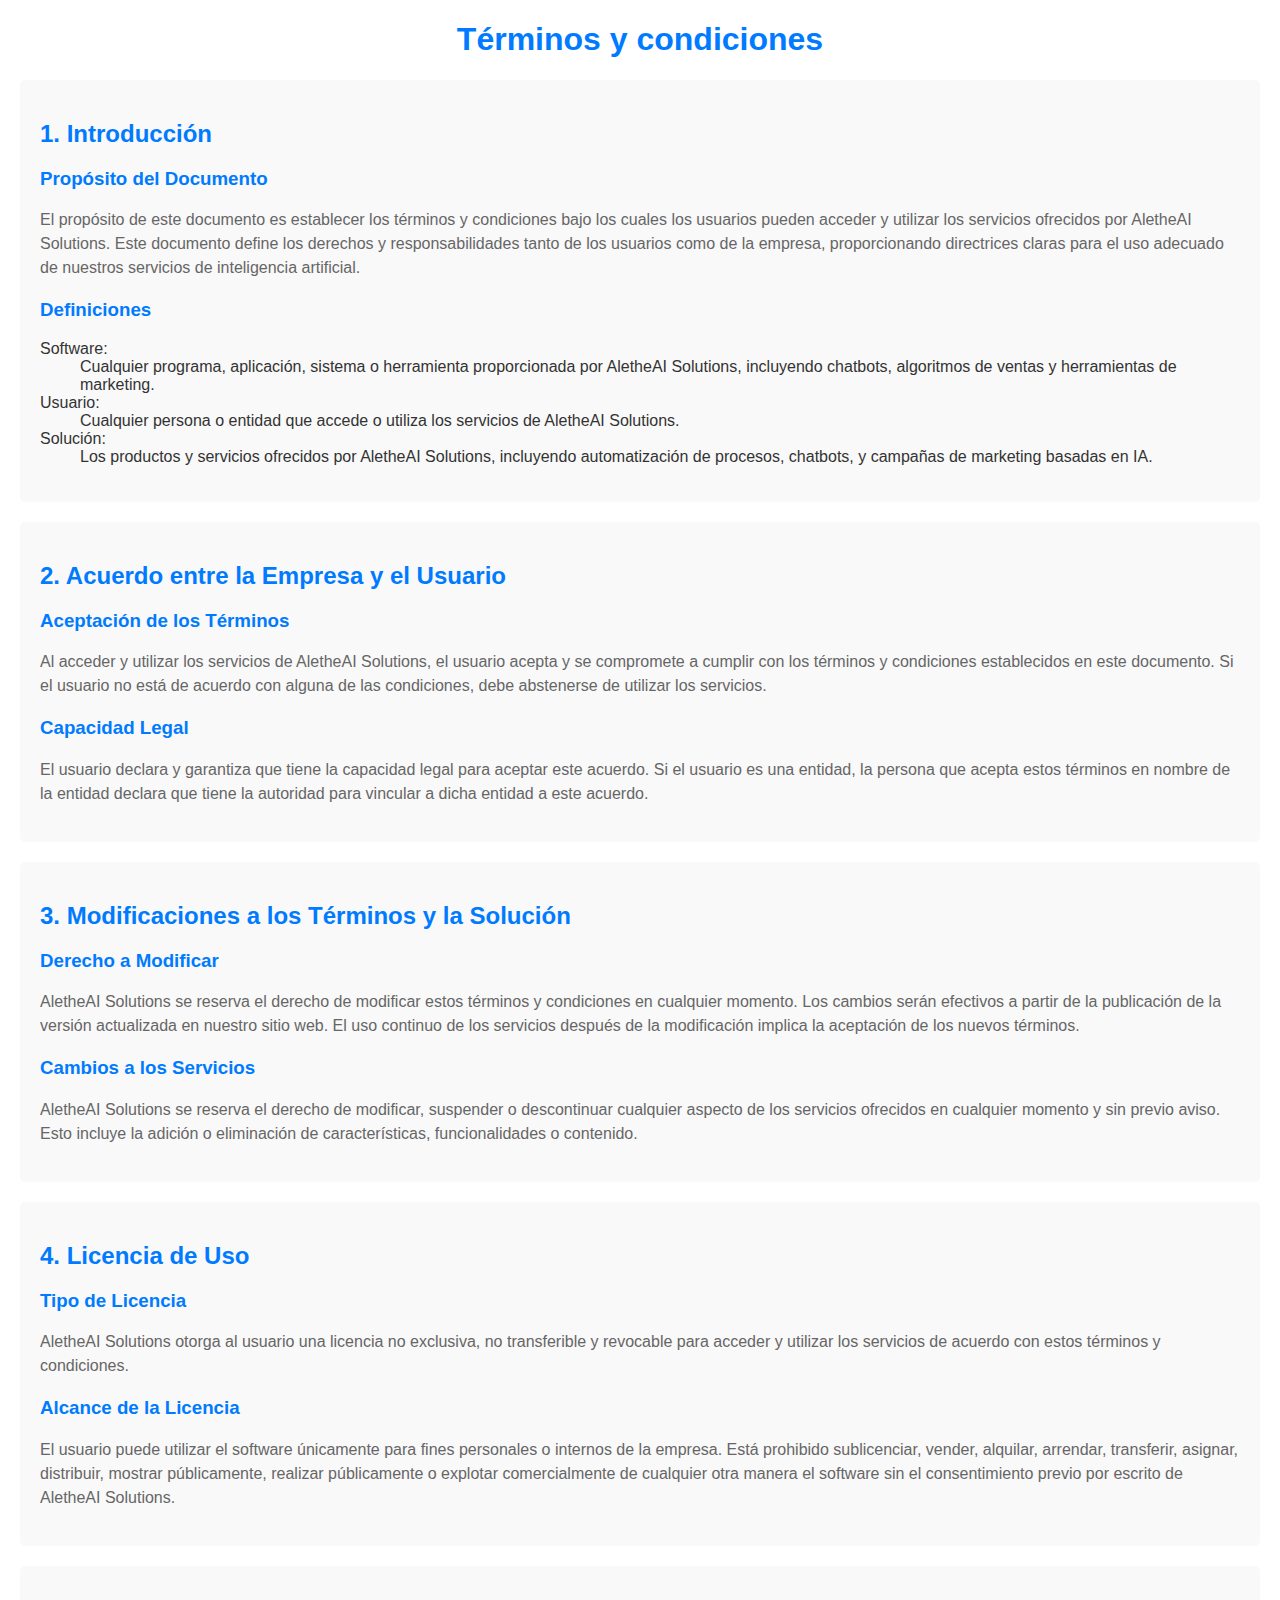
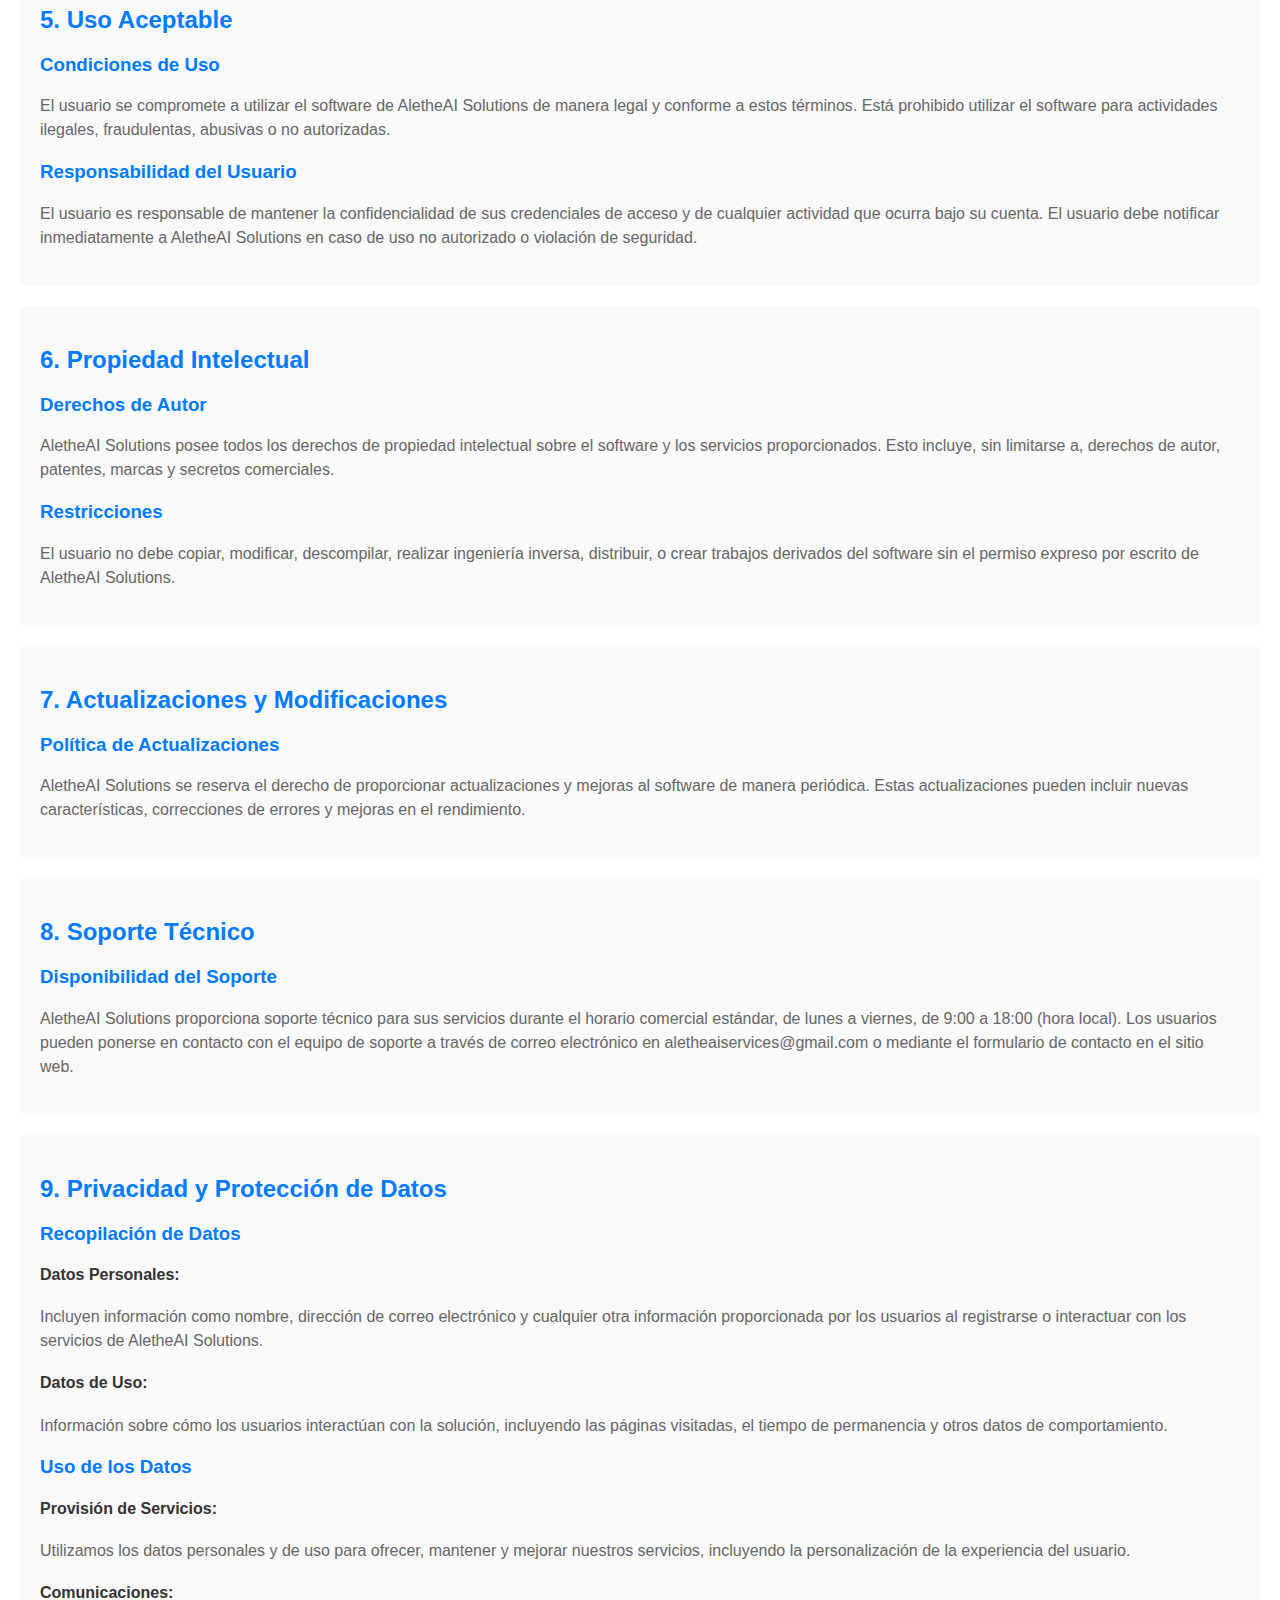
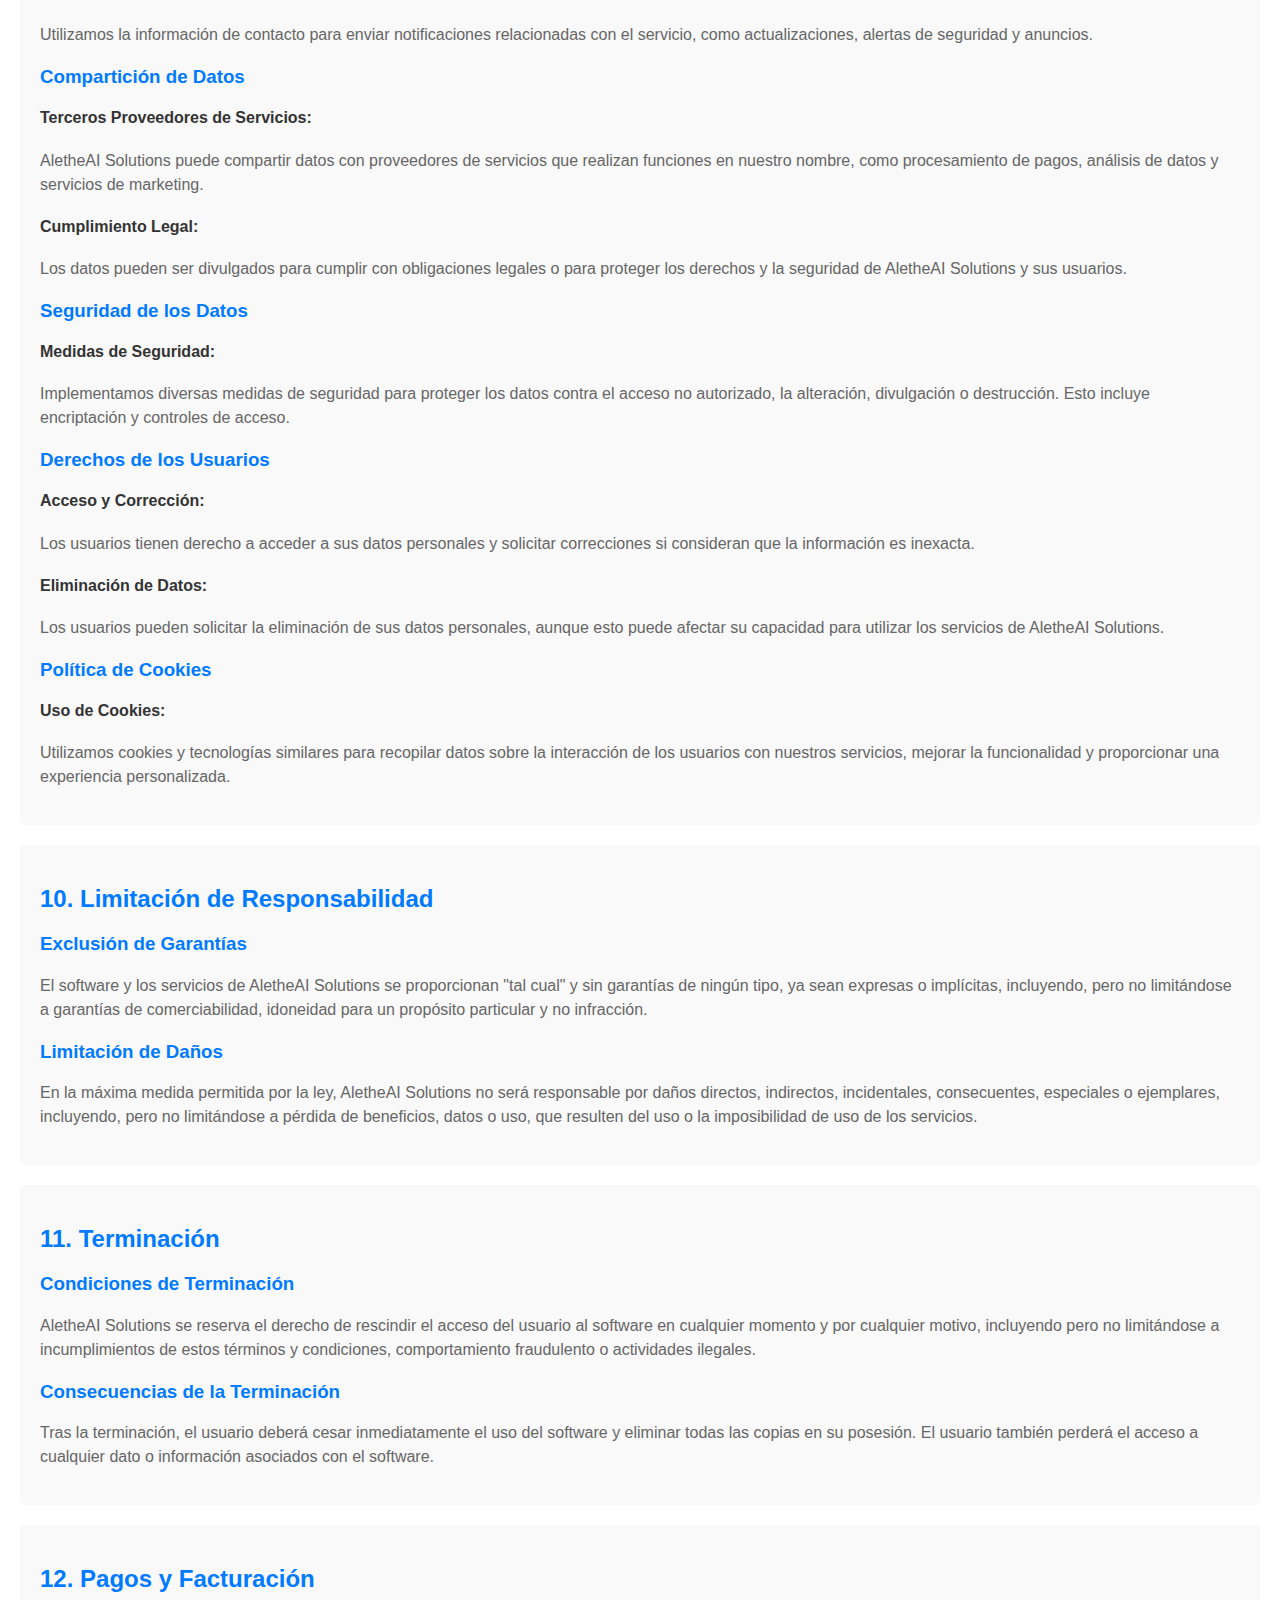
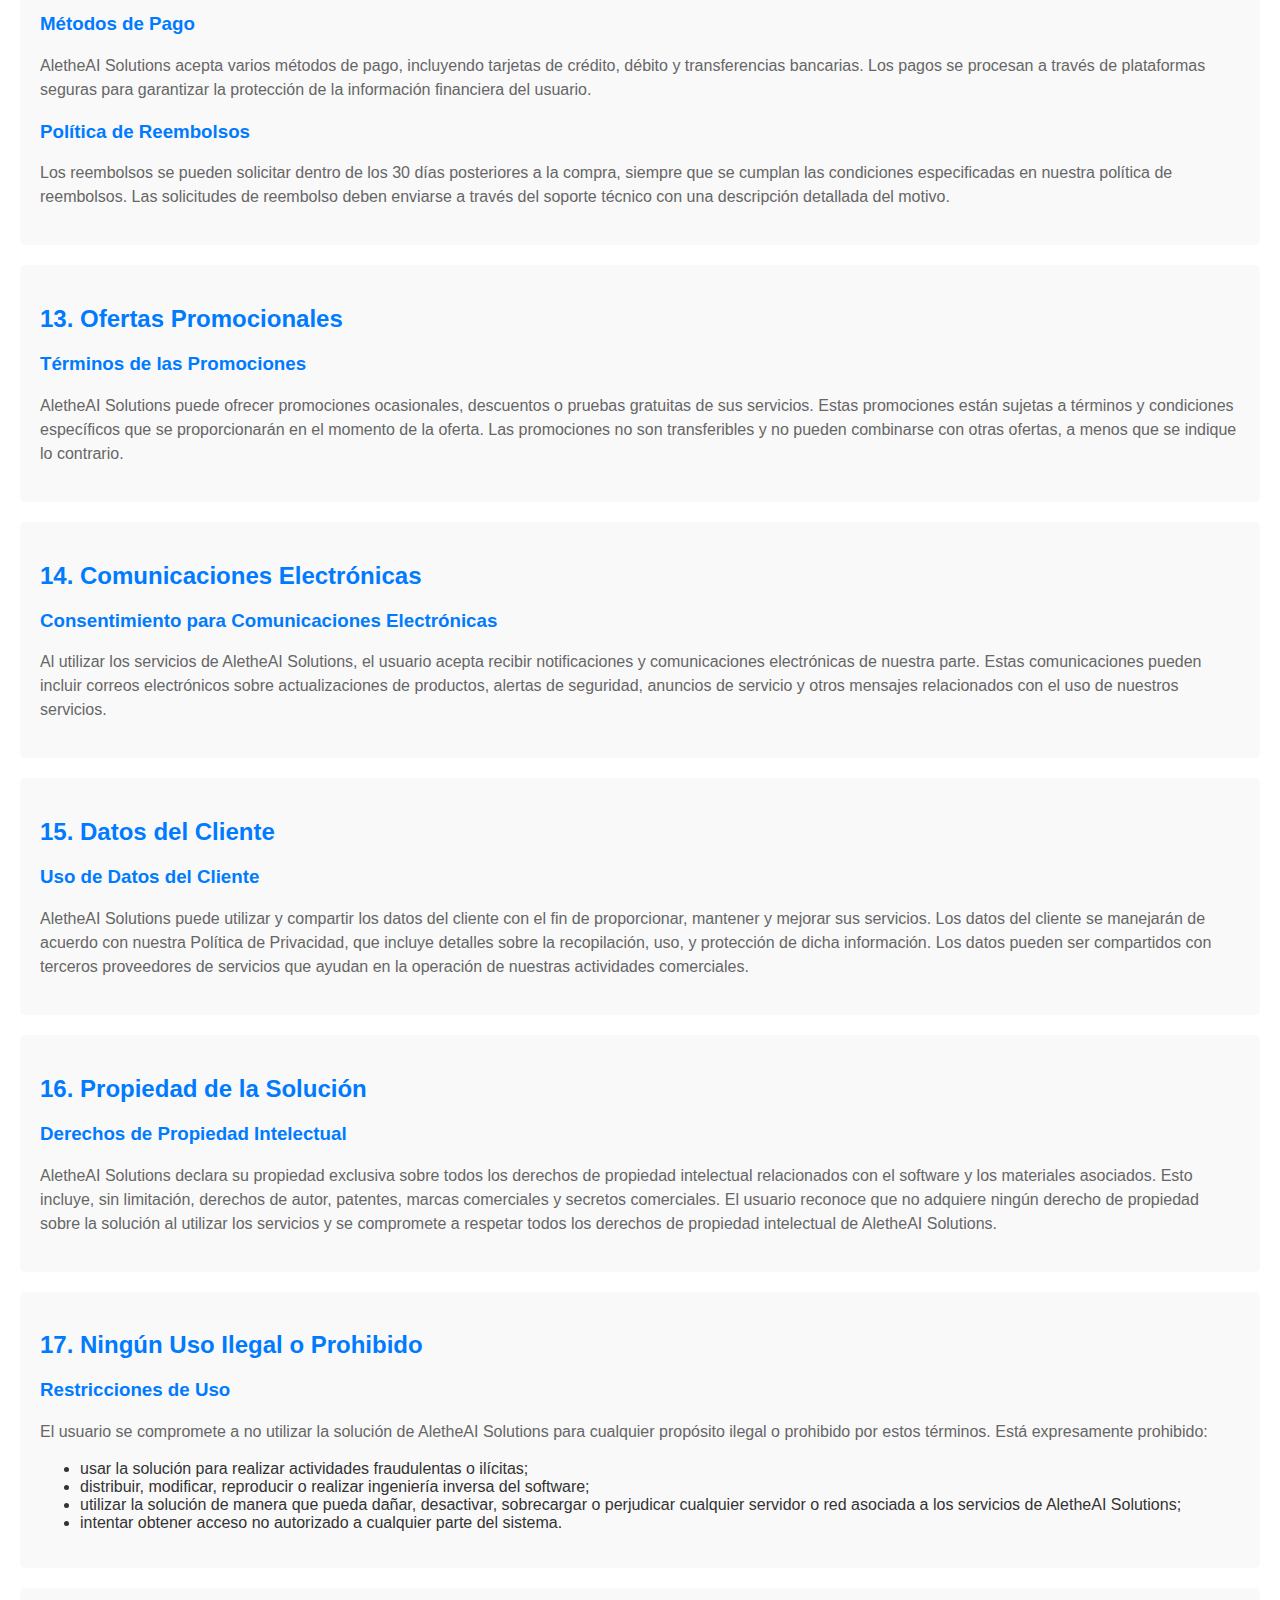
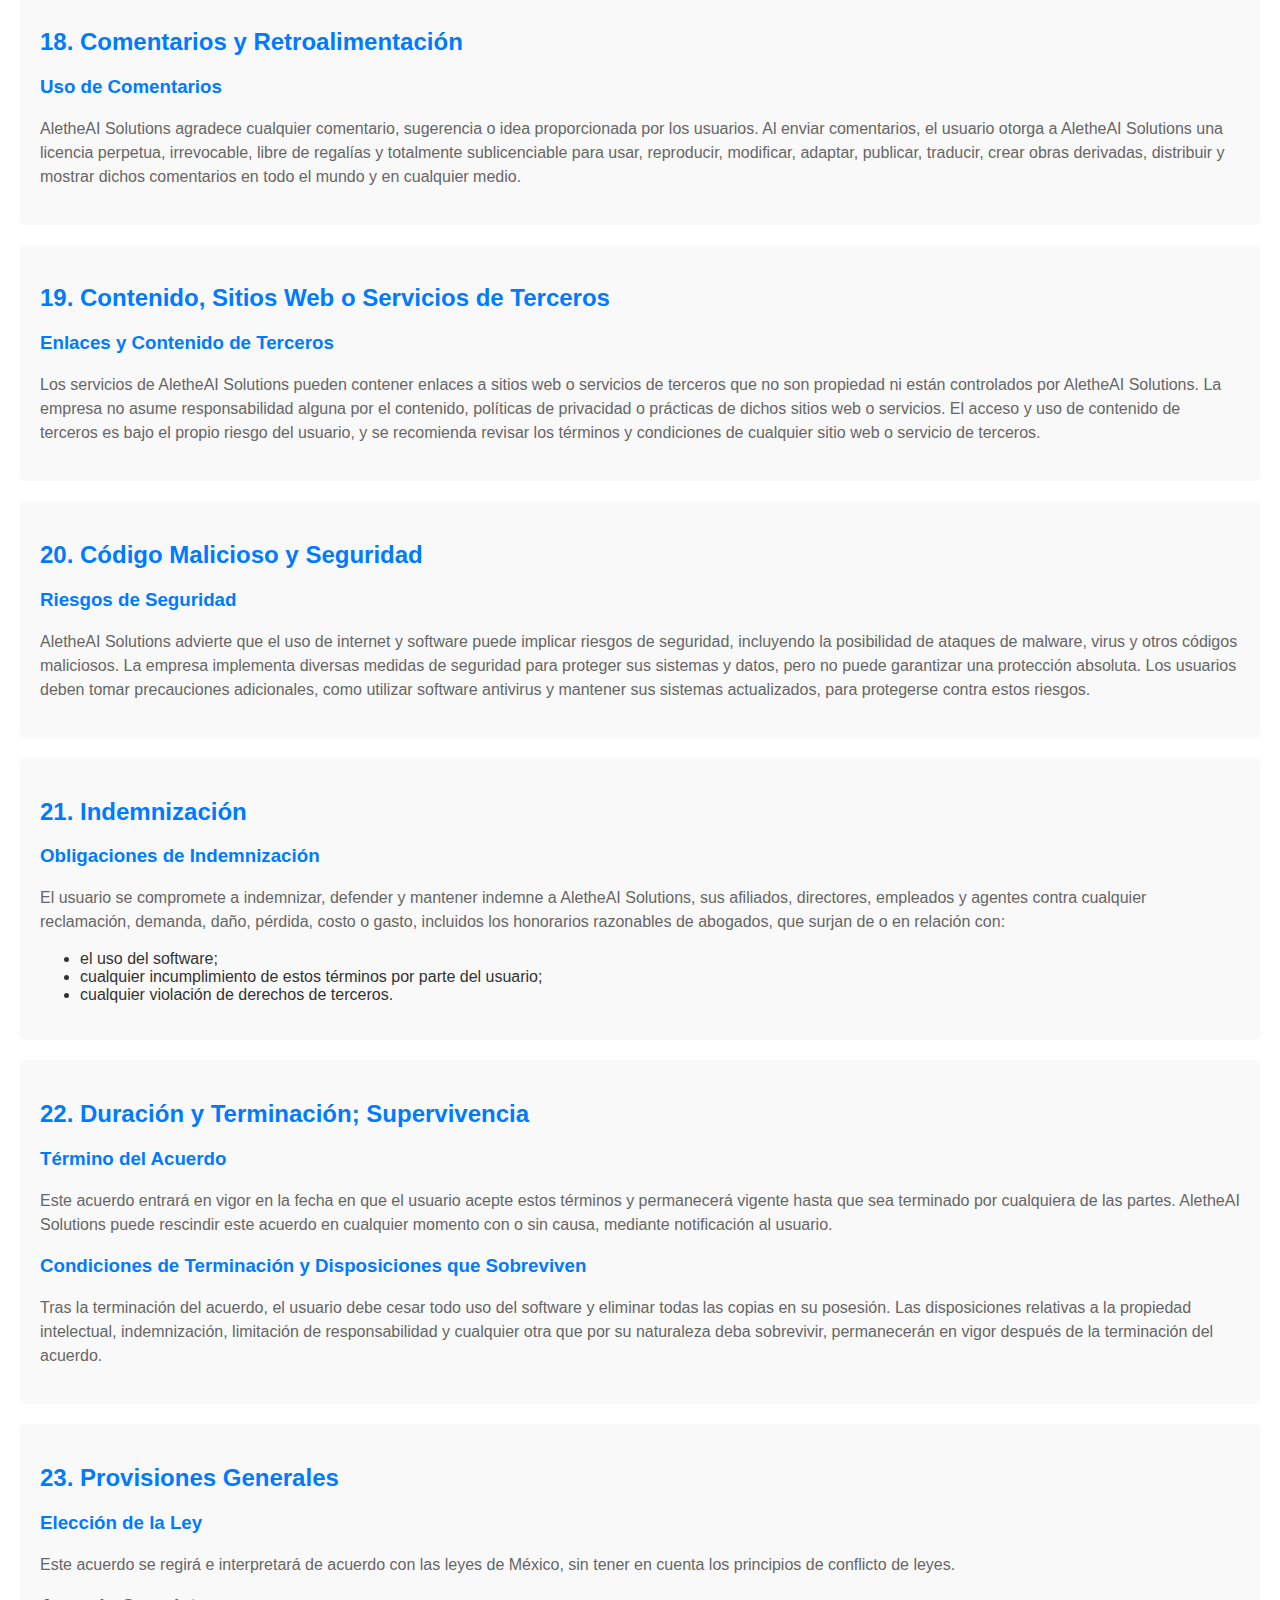
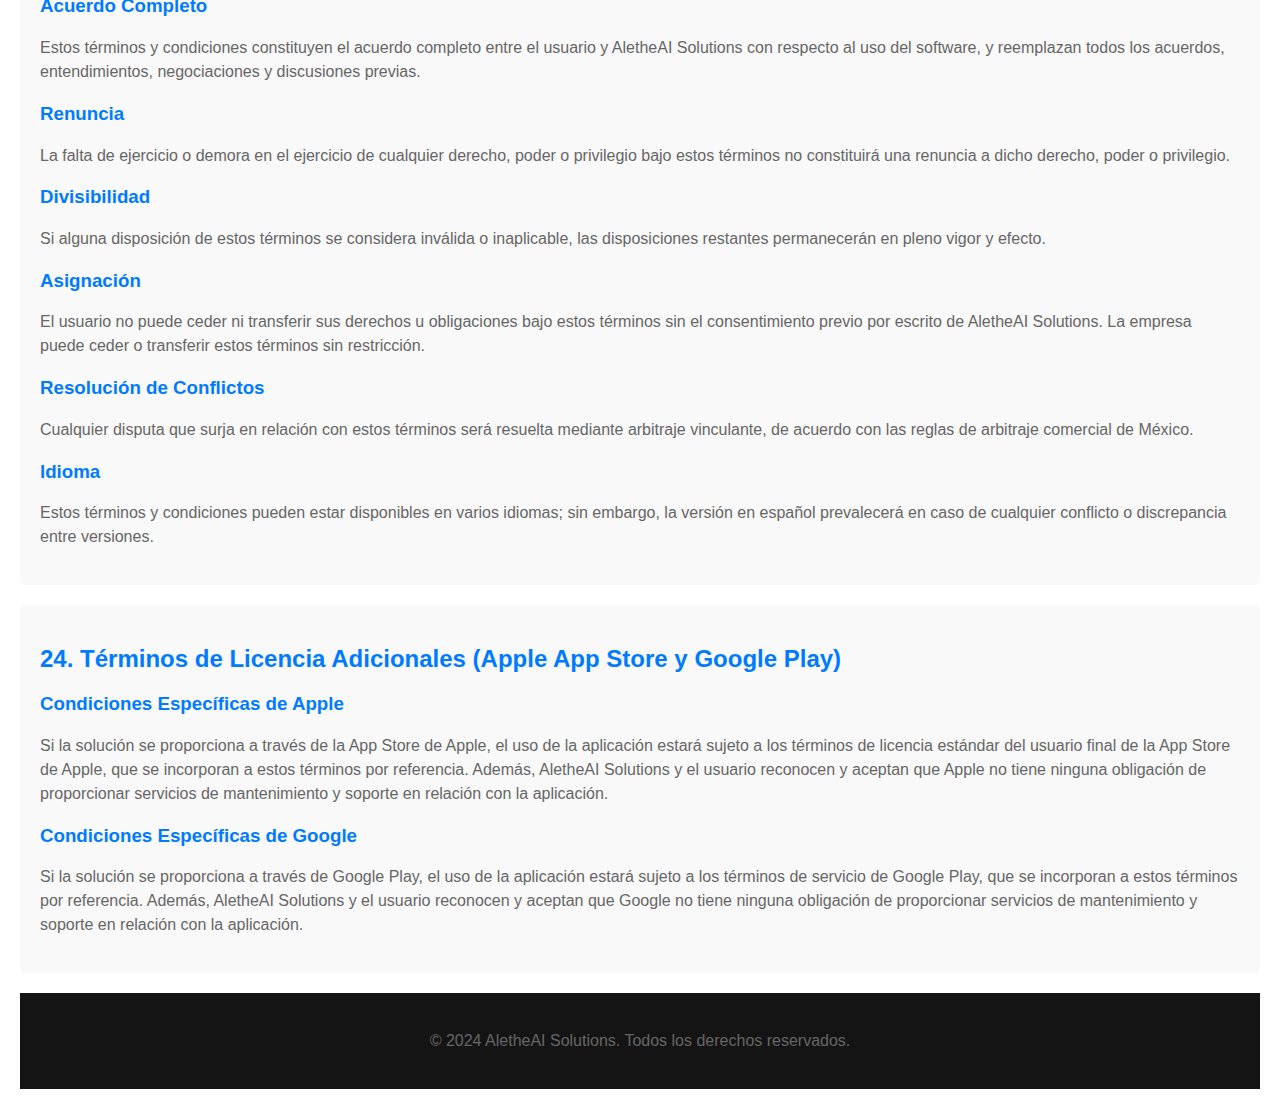
<file: TC-PP/tyc.html>
<!DOCTYPE html>
<html lang="es">
<head>
    <meta charset="UTF-8">
    <meta name="viewport" content="width=device-width, initial-scale=1.0">
    <title>Términos y Condiciones - AletheAI Solutions</title>
</head>
<body>
    <header>
        <h1>Términos y condiciones</h1>
    </header>
    <style>
        h1 {
            text-align: center;
            color: #007BFF;
        }	
        body {
            font-family: Arial, sans-serif;
            margin: 20px;
            color: #333;
        }
        h2, h3 {
            color: #007BFF;
        }
        p {
            font-size: 16px;
            line-height: 1.5;
            color: #666;
        }
        section {
            margin-bottom: 20px;
            padding: 20px;
            background-color: #f9f9f9;
            border-radius: 5px;
        }
        footer {
            text-align: center;
            padding: 20px;
            background-color: #141414;
            color: white;
        }
    </style>
    <main>
        <section>
            <h2>1. Introducción</h2>
            <h3>Propósito del Documento</h3>
            <p>El propósito de este documento es establecer los términos y condiciones bajo los cuales los usuarios pueden acceder y utilizar los servicios ofrecidos por AletheAI Solutions. Este documento define los derechos y responsabilidades tanto de los usuarios como de la empresa, proporcionando directrices claras para el uso adecuado de nuestros servicios de inteligencia artificial.</p>
            
            <h3>Definiciones</h3>
            <dl>
                <dt>Software:</dt>
                <dd>Cualquier programa, aplicación, sistema o herramienta proporcionada por AletheAI Solutions, incluyendo chatbots, algoritmos de ventas y herramientas de marketing.</dd>
                
                <dt>Usuario:</dt>
                <dd>Cualquier persona o entidad que accede o utiliza los servicios de AletheAI Solutions.</dd>
                
                <dt>Solución:</dt>
                <dd>Los productos y servicios ofrecidos por AletheAI Solutions, incluyendo automatización de procesos, chatbots, y campañas de marketing basadas en IA.</dd>
            </dl>
        </section>

        <section>
            <h2>2. Acuerdo entre la Empresa y el Usuario</h2>
            <h3>Aceptación de los Términos</h3>
            <p>Al acceder y utilizar los servicios de AletheAI Solutions, el usuario acepta y se compromete a cumplir con los términos y condiciones establecidos en este documento. Si el usuario no está de acuerdo con alguna de las condiciones, debe abstenerse de utilizar los servicios.</p>
            
            <h3>Capacidad Legal</h3>
            <p>El usuario declara y garantiza que tiene la capacidad legal para aceptar este acuerdo. Si el usuario es una entidad, la persona que acepta estos términos en nombre de la entidad declara que tiene la autoridad para vincular a dicha entidad a este acuerdo.</p>
        </section>

        <section>
            <h2>3. Modificaciones a los Términos y la Solución</h2>
            <h3>Derecho a Modificar</h3>
            <p>AletheAI Solutions se reserva el derecho de modificar estos términos y condiciones en cualquier momento. Los cambios serán efectivos a partir de la publicación de la versión actualizada en nuestro sitio web. El uso continuo de los servicios después de la modificación implica la aceptación de los nuevos términos.</p>
            
            <h3>Cambios a los Servicios</h3>
            <p>AletheAI Solutions se reserva el derecho de modificar, suspender o descontinuar cualquier aspecto de los servicios ofrecidos en cualquier momento y sin previo aviso. Esto incluye la adición o eliminación de características, funcionalidades o contenido.</p>
        </section>

        <section>
            <h2>4. Licencia de Uso</h2>
            <h3>Tipo de Licencia</h3>
            <p>AletheAI Solutions otorga al usuario una licencia no exclusiva, no transferible y revocable para acceder y utilizar los servicios de acuerdo con estos términos y condiciones.</p>
            
            <h3>Alcance de la Licencia</h3>
            <p>El usuario puede utilizar el software únicamente para fines personales o internos de la empresa. Está prohibido sublicenciar, vender, alquilar, arrendar, transferir, asignar, distribuir, mostrar públicamente, realizar públicamente o explotar comercialmente de cualquier otra manera el software sin el consentimiento previo por escrito de AletheAI Solutions.</p>
        </section>

        <section>
            <h2>5. Uso Aceptable</h2>
            <h3>Condiciones de Uso</h3>
            <p>El usuario se compromete a utilizar el software de AletheAI Solutions de manera legal y conforme a estos términos. Está prohibido utilizar el software para actividades ilegales, fraudulentas, abusivas o no autorizadas.</p>
            
            <h3>Responsabilidad del Usuario</h3>
            <p>El usuario es responsable de mantener la confidencialidad de sus credenciales de acceso y de cualquier actividad que ocurra bajo su cuenta. El usuario debe notificar inmediatamente a AletheAI Solutions en caso de uso no autorizado o violación de seguridad.</p>
        </section>

        <section>
            <h2>6. Propiedad Intelectual</h2>
            <h3>Derechos de Autor</h3>
            <p>AletheAI Solutions posee todos los derechos de propiedad intelectual sobre el software y los servicios proporcionados. Esto incluye, sin limitarse a, derechos de autor, patentes, marcas y secretos comerciales.</p>
            
            <h3>Restricciones</h3>
            <p>El usuario no debe copiar, modificar, descompilar, realizar ingeniería inversa, distribuir, o crear trabajos derivados del software sin el permiso expreso por escrito de AletheAI Solutions.</p>
        </section>

        <section>
            <h2>7. Actualizaciones y Modificaciones</h2>
            <h3>Política de Actualizaciones</h3>
            <p>AletheAI Solutions se reserva el derecho de proporcionar actualizaciones y mejoras al software de manera periódica. Estas actualizaciones pueden incluir nuevas características, correcciones de errores y mejoras en el rendimiento.</p>
        </section>

        <section>
            <h2>8. Soporte Técnico</h2>
            <h3>Disponibilidad del Soporte</h3>
            <p>AletheAI Solutions proporciona soporte técnico para sus servicios durante el horario comercial estándar, de lunes a viernes, de 9:00 a 18:00 (hora local). Los usuarios pueden ponerse en contacto con el equipo de soporte a través de correo electrónico en aletheaiservices@gmail.com o mediante el formulario de contacto en el sitio web.</p>
        </section>

        <section>
            <h2>9. Privacidad y Protección de Datos</h2>
            <h3>Recopilación de Datos</h3>
            <h4>Datos Personales:</h4>
            <p>Incluyen información como nombre, dirección de correo electrónico y cualquier otra información proporcionada por los usuarios al registrarse o interactuar con los servicios de AletheAI Solutions.</p>
            <h4>Datos de Uso:</h4>
            <p>Información sobre cómo los usuarios interactúan con la solución, incluyendo las páginas visitadas, el tiempo de permanencia y otros datos de comportamiento.</p>

            <h3>Uso de los Datos</h3>
            <h4>Provisión de Servicios:</h4>
            <p>Utilizamos los datos personales y de uso para ofrecer, mantener y mejorar nuestros servicios, incluyendo la personalización de la experiencia del usuario.</p>
            <h4>Comunicaciones:</h4>
            <p>Utilizamos la información de contacto para enviar notificaciones relacionadas con el servicio, como actualizaciones, alertas de seguridad y anuncios.</p>

            <h3>Compartición de Datos</h3>
            <h4>Terceros Proveedores de Servicios:</h4>
            <p>AletheAI Solutions puede compartir datos con proveedores de servicios que realizan funciones en nuestro nombre, como procesamiento de pagos, análisis de datos y servicios de marketing.</p>
            <h4>Cumplimiento Legal:</h4>
            <p>Los datos pueden ser divulgados para cumplir con obligaciones legales o para proteger los derechos y la seguridad de AletheAI Solutions y sus usuarios.</p>

            <h3>Seguridad de los Datos</h3>
            <h4>Medidas de Seguridad:</h4>
            <p>Implementamos diversas medidas de seguridad para proteger los datos contra el acceso no autorizado, la alteración, divulgación o destrucción. Esto incluye encriptación y controles de acceso.</p>

            <h3>Derechos de los Usuarios</h3>
            <h4>Acceso y Corrección:</h4>
            <p>Los usuarios tienen derecho a acceder a sus datos personales y solicitar correcciones si consideran que la información es inexacta.</p>
            <h4>Eliminación de Datos:</h4>
            <p>Los usuarios pueden solicitar la eliminación de sus datos personales, aunque esto puede afectar su capacidad para utilizar los servicios de AletheAI Solutions.</p>

            <h3>Política de Cookies</h3>
            <h4>Uso de Cookies:</h4>
            <p>Utilizamos cookies y tecnologías similares para recopilar datos sobre la interacción de los usuarios con nuestros servicios, mejorar la funcionalidad y proporcionar una experiencia personalizada.</p>
        </section>

        <section>
            <h2>10. Limitación de Responsabilidad</h2>
            <h3>Exclusión de Garantías</h3>
            <p>El software y los servicios de AletheAI Solutions se proporcionan "tal cual" y sin garantías de ningún tipo, ya sean expresas o implícitas, incluyendo, pero no limitándose a garantías de comerciabilidad, idoneidad para un propósito particular y no infracción.</p>
            
            <h3>Limitación de Daños</h3>
            <p>En la máxima medida permitida por la ley, AletheAI Solutions no será responsable por daños directos, indirectos, incidentales, consecuentes, especiales o ejemplares, incluyendo, pero no limitándose a pérdida de beneficios, datos o uso, que resulten del uso o la imposibilidad de uso de los servicios.</p>
        </section>

        <section>
            <h2>11. Terminación</h2>
            <h3>Condiciones de Terminación</h3>
            <p>AletheAI Solutions se reserva el derecho de rescindir el acceso del usuario al software en cualquier momento y por cualquier motivo, incluyendo pero no limitándose a incumplimientos de estos términos y condiciones, comportamiento fraudulento o actividades ilegales.</p>
            
            <h3>Consecuencias de la Terminación</h3>
            <p>Tras la terminación, el usuario deberá cesar inmediatamente el uso del software y eliminar todas las copias en su posesión. El usuario también perderá el acceso a cualquier dato o información asociados con el software.</p>
        </section>

        <section>
            <h2>12. Pagos y Facturación</h2>
            <h3>Métodos de Pago</h3>
            <p>AletheAI Solutions acepta varios métodos de pago, incluyendo tarjetas de crédito, débito y transferencias bancarias. Los pagos se procesan a través de plataformas seguras para garantizar la protección de la información financiera del usuario.</p>
            
            <h3>Política de Reembolsos</h3>
            <p>Los reembolsos se pueden solicitar dentro de los 30 días posteriores a la compra, siempre que se cumplan las condiciones especificadas en nuestra política de reembolsos. Las solicitudes de reembolso deben enviarse a través del soporte técnico con una descripción detallada del motivo.</p>
        </section>

        <section>
            <h2>13. Ofertas Promocionales</h2>
            <h3>Términos de las Promociones</h3>
            <p>AletheAI Solutions puede ofrecer promociones ocasionales, descuentos o pruebas gratuitas de sus servicios. Estas promociones están sujetas a términos y condiciones específicos que se proporcionarán en el momento de la oferta. Las promociones no son transferibles y no pueden combinarse con otras ofertas, a menos que se indique lo contrario.</p>
        </section>

        <section>
            <h2>14. Comunicaciones Electrónicas</h2>
            <h3>Consentimiento para Comunicaciones Electrónicas</h3>
            <p>Al utilizar los servicios de AletheAI Solutions, el usuario acepta recibir notificaciones y comunicaciones electrónicas de nuestra parte. Estas comunicaciones pueden incluir correos electrónicos sobre actualizaciones de productos, alertas de seguridad, anuncios de servicio y otros mensajes relacionados con el uso de nuestros servicios.</p>
        </section>

        <section>
            <h2>15. Datos del Cliente</h2>
            <h3>Uso de Datos del Cliente</h3>
            <p>AletheAI Solutions puede utilizar y compartir los datos del cliente con el fin de proporcionar, mantener y mejorar sus servicios. Los datos del cliente se manejarán de acuerdo con nuestra Política de Privacidad, que incluye detalles sobre la recopilación, uso, y protección de dicha información. Los datos pueden ser compartidos con terceros proveedores de servicios que ayudan en la operación de nuestras actividades comerciales.</p>
        </section>

        <section>
            <h2>16. Propiedad de la Solución</h2>
            <h3>Derechos de Propiedad Intelectual</h3>
            <p>AletheAI Solutions declara su propiedad exclusiva sobre todos los derechos de propiedad intelectual relacionados con el software y los materiales asociados. Esto incluye, sin limitación, derechos de autor, patentes, marcas comerciales y secretos comerciales. El usuario reconoce que no adquiere ningún derecho de propiedad sobre la solución al utilizar los servicios y se compromete a respetar todos los derechos de propiedad intelectual de AletheAI Solutions.</p>
        </section>

        <section>
            <h2>17. Ningún Uso Ilegal o Prohibido</h2>
            <h3>Restricciones de Uso</h3>
            <p>El usuario se compromete a no utilizar la solución de AletheAI Solutions para cualquier propósito ilegal o prohibido por estos términos. Está expresamente prohibido:</p>
            <ul>
                <li>usar la solución para realizar actividades fraudulentas o ilícitas;</li>
                <li>distribuir, modificar, reproducir o realizar ingeniería inversa del software;</li>
                <li>utilizar la solución de manera que pueda dañar, desactivar, sobrecargar o perjudicar cualquier servidor o red asociada a los servicios de AletheAI Solutions;</li>
                <li>intentar obtener acceso no autorizado a cualquier parte del sistema.</li>
            </ul>
        </section>

        <section>
            <h2>18. Comentarios y Retroalimentación</h2>
            <h3>Uso de Comentarios</h3>
            <p>AletheAI Solutions agradece cualquier comentario, sugerencia o idea proporcionada por los usuarios. Al enviar comentarios, el usuario otorga a AletheAI Solutions una licencia perpetua, irrevocable, libre de regalías y totalmente sublicenciable para usar, reproducir, modificar, adaptar, publicar, traducir, crear obras derivadas, distribuir y mostrar dichos comentarios en todo el mundo y en cualquier medio.</p>
        </section>

        <section>
            <h2>19. Contenido, Sitios Web o Servicios de Terceros</h2>
            <h3>Enlaces y Contenido de Terceros</h3>
            <p>Los servicios de AletheAI Solutions pueden contener enlaces a sitios web o servicios de terceros que no son propiedad ni están controlados por AletheAI Solutions. La empresa no asume responsabilidad alguna por el contenido, políticas de privacidad o prácticas de dichos sitios web o servicios. El acceso y uso de contenido de terceros es bajo el propio riesgo del usuario, y se recomienda revisar los términos y condiciones de cualquier sitio web o servicio de terceros.</p>
        </section>

        <section>
            <h2>20. Código Malicioso y Seguridad</h2>
            <h3>Riesgos de Seguridad</h3>
            <p>AletheAI Solutions advierte que el uso de internet y software puede implicar riesgos de seguridad, incluyendo la posibilidad de ataques de malware, virus y otros códigos maliciosos. La empresa implementa diversas medidas de seguridad para proteger sus sistemas y datos, pero no puede garantizar una protección absoluta. Los usuarios deben tomar precauciones adicionales, como utilizar software antivirus y mantener sus sistemas actualizados, para protegerse contra estos riesgos.</p>
        </section>

        <section>
            <h2>21. Indemnización</h2>
            <h3>Obligaciones de Indemnización</h3>
            <p>El usuario se compromete a indemnizar, defender y mantener indemne a AletheAI Solutions, sus afiliados, directores, empleados y agentes contra cualquier reclamación, demanda, daño, pérdida, costo o gasto, incluidos los honorarios razonables de abogados, que surjan de o en relación con:</p>
            <ul>
                <li>el uso del software;</li>
                <li>cualquier incumplimiento de estos términos por parte del usuario;</li>
                <li>cualquier violación de derechos de terceros.</li>
            </ul>
        </section>

        <section>
            <h2>22. Duración y Terminación; Supervivencia</h2>
            <h3>Término del Acuerdo</h3>
            <p>Este acuerdo entrará en vigor en la fecha en que el usuario acepte estos términos y permanecerá vigente hasta que sea terminado por cualquiera de las partes. AletheAI Solutions puede rescindir este acuerdo en cualquier momento con o sin causa, mediante notificación al usuario.</p>
            
            <h3>Condiciones de Terminación y Disposiciones que Sobreviven</h3>
            <p>Tras la terminación del acuerdo, el usuario debe cesar todo uso del software y eliminar todas las copias en su posesión. Las disposiciones relativas a la propiedad intelectual, indemnización, limitación de responsabilidad y cualquier otra que por su naturaleza deba sobrevivir, permanecerán en vigor después de la terminación del acuerdo.</p>
        </section>

        <section>
            <h2>23. Provisiones Generales</h2>
            <h3>Elección de la Ley</h3>
            <p>Este acuerdo se regirá e interpretará de acuerdo con las leyes de México, sin tener en cuenta los principios de conflicto de leyes.</p>
            
            <h3>Acuerdo Completo</h3>
            <p>Estos términos y condiciones constituyen el acuerdo completo entre el usuario y AletheAI Solutions con respecto al uso del software, y reemplazan todos los acuerdos, entendimientos, negociaciones y discusiones previas.</p>
            
            <h3>Renuncia</h3>
            <p>La falta de ejercicio o demora en el ejercicio de cualquier derecho, poder o privilegio bajo estos términos no constituirá una renuncia a dicho derecho, poder o privilegio.</p>
            
            <h3>Divisibilidad</h3>
            <p>Si alguna disposición de estos términos se considera inválida o inaplicable, las disposiciones restantes permanecerán en pleno vigor y efecto.</p>
            
            <h3>Asignación</h3>
            <p>El usuario no puede ceder ni transferir sus derechos u obligaciones bajo estos términos sin el consentimiento previo por escrito de AletheAI Solutions. La empresa puede ceder o transferir estos términos sin restricción.</p>
            
            <h3>Resolución de Conflictos</h3>
            <p>Cualquier disputa que surja en relación con estos términos será resuelta mediante arbitraje vinculante, de acuerdo con las reglas de arbitraje comercial de México.</p>
            
            <h3>Idioma</h3>
            <p>Estos términos y condiciones pueden estar disponibles en varios idiomas; sin embargo, la versión en español prevalecerá en caso de cualquier conflicto o discrepancia entre versiones.</p>
        </section>

        <section>
            <h2>24. Términos de Licencia Adicionales (Apple App Store y Google Play)</h2>
            <h3>Condiciones Específicas de Apple</h3>
            <p>Si la solución se proporciona a través de la App Store de Apple, el uso de la aplicación estará sujeto a los términos de licencia estándar del usuario final de la App Store de Apple, que se incorporan a estos términos por referencia. Además, AletheAI Solutions y el usuario reconocen y aceptan que Apple no tiene ninguna obligación de proporcionar servicios de mantenimiento y soporte en relación con la aplicación.</p>
            
            <h3>Condiciones Específicas de Google</h3>
            <p>Si la solución se proporciona a través de Google Play, el uso de la aplicación estará sujeto a los términos de servicio de Google Play, que se incorporan a estos términos por referencia. Además, AletheAI Solutions y el usuario reconocen y aceptan que Google no tiene ninguna obligación de proporcionar servicios de mantenimiento y soporte en relación con la aplicación.</p>
        </section>
    </main>
    <footer>
        <p>&copy; 2024 AletheAI Solutions. Todos los derechos reservados.</p>
    </footer>
</body>
</html>
</file>
<file: style.css>
/* Global Variables */
        :root {
            --primary-color: #0d71e4;
            --secondary-color: #378aff;
            --accent-color: #ff6b6b;
            --text-color: #333;
            --bg-color: #ffffff;
            --gradient: linear-gradient(135deg, var(--primary-color), var(--secondary-color));
            --box-bg-color: #f9f9f9;
        }
        
        /* Typography */
        @font-face {
            font-family: 'Rubik';
            src: url('Fonts/Rubik/Rubik-VariableFont_wght.ttf') format('truetype');
        }
        
        /* Reset and Base Styles */
        * {
            margin: 0;
            padding: 0;
            box-sizing: border-box;
            font-family: 'Rubik', sans-serif;
        }
        
        p, h1, h2, h3, h4, h5, h6 {
            cursor: default;
        }
        
        body {
            line-height: 1.6;
            color: var(--text-color);
        }
        
        .container {
            max-width: 1200px;
            margin: 0 auto;
            padding: 0 20px;
        }
        
        /* Chatbot Styles */
        #chat-container {
            display: none;
            width: 300px;
            height: 500px;
            border: 1px solid #ccc;
            border-radius: 20px 0 0 20px;
            position: fixed;
            bottom: 10px;
            right: 10px;
            flex-direction: column;
            z-index: 1001;
        }
        
        #chat-title {
            border-radius: 20px 0px 0 0;
            background-color: var(--primary-color);
            color: white;
            padding: 10px;
            text-align: center;
            font-weight: bold;
            display: flex;
            justify-content: space-between;
            align-items: center;
        }
        
        #close-chat {
            cursor: pointer;
            color: white;
            border: none;
            font-size: 1.2em;
            display: flex;
            background: none;
        }
        
        #chat-messages {
            background-color: rgb(255, 255, 255);
            flex-grow: 1;
            overflow-y: auto;
            padding: 10px;
            display: flex;
            flex-direction: column;
        }
        
        .message {
            max-width: 70%;
            word-wrap: break-word;
            margin-bottom: 10px;
            padding: 5px;
            border-radius: 10px;
        }
        
        .user-message {
            align-self: flex-end;
            background-color: #007bff;
            color: white;
        }
        
        .bot-message {
            align-self: flex-start;
            background-color: #f1f1f1;
            color: black;
        }
        
        #chat-input {
            display: flex;
            padding: 10px;
            border-top: 1px solid #ccc;
        }
        
        #user-input {
            flex-grow: 1;
            padding: 5px;
            border: 1px solid #ccc;
            border-radius: 3px;
            resize: none;
            overflow: hidden;
            min-height: 20px;
            max-height: 100px;
        }
        
        #send-button {
            margin-left: 5px;
            padding: 5px 10px;
            background-color: var(--primary-color);
            color: white;
            border: none;
            border-radius: 9px;
            cursor: pointer;
            align-self: center;
        }
        
        /* Header Styles */
        header {
            box-shadow: 0 2px 4px rgba(0,0,0,0.1);
            position: fixed;
            width: 100%;
            top: 0;
            left: 0;
            z-index: 1000;
            transition: 0.6s;
        }
        
        header .container {
            display: flex;
            justify-content: space-between;
            align-items: center;
            padding: 1rem 20px;
            height: 80px;
        }
        
        .logo a {
            text-decoration: none;
            color: white;
            font-size: 1.5rem;
            font-weight: bold;
        }
        
        #cta-js{
            background-color: var(--primary-color);
            border-radius: 5px;
        }
        .scroll-white-font {
            color: white !important; /* Use !important to override other styles if necessary */
        }
        
        /* Navigation Styles */
        nav ul {
            display: flex;
            list-style: none;
            align-items: center;
        }
        
        nav ul li {
            margin-left: 2rem;
            display: flex;
            align-items: center;
        }
        
        nav ul li a {
            text-decoration: none;
            color: white;
            font-weight: bold;
            transition: color 0.3s, transform 0.3s;
            position: relative;
        }
        
        nav ul li a::after {
            content: '';
            position: absolute;
            width: 100%;
            height: 2px;
            bottom: -5px;
            left: 0;
            background-color: var(--primary-color);
            transform: scaleX(0);
            transition: transform 0.3s ease-out;
        }
        
        nav ul li a:hover {
            transform: translateY(-2px);
        }
        
        nav ul li a:hover::after {
            transform: scaleX(1);
        }
        
        /* Existing styles */
        .cta-button {
            display: inline-block;
            color: white;
            text-decoration: none;
            border-radius: 60px;
            padding: 10px 20px;
            transition: background-color 0.3s, transform 0.3s, box-shadow 0.3s;
            border: 2px solid transparent; /* Add this line */
        }
        
        .cta-button:hover,
        .cta-button:focus,
        .cta-button:active {
            transform: translateY(-3px);
            outline: none; /* Removes the default focus outline */
        }
        
        .cta-button:active {
            transform: translateY(-1px); /* Slight push effect when clicked */
        }
        
        /* New styles for scrolled state */
        .scrolled .cta-button {
            color: var(--primary-color);
            background-color: transparent;
            border: 2px solid var(--primary-color);
        }
        
        .scrolled .cta-button:hover,
        .scrolled .cta-button:focus,
        .scrolled .cta-button:active {
            color: white;
            background-color: var(--primary-color);
        }
        
        /* Add these lines for accessibility */
        .cta-button:focus-visible {
            outline: 2px solid var(--primary-color);
            outline-offset: 2px;
        }
        /* Mobile Menu Styles */
        #menu-toggle {
            background: none;
            border: none;
            cursor: pointer;
            display: flex;
            flex-direction: column;
            justify-content: center;
            align-items: center;
            height: 60px;
            width: 60px;
            padding: 10px;
        }
        
        .bar {
            display: block;
            width: 25px;
            height: 3px;
            margin: 3px 0;
            background-color: var(--text-color);
            transition: all 0.3s ease-in-out;
        }
        @media (max-width: 768px) {
            #main-nav {
                position: fixed;
                top: 80px;
                left: -100%;
                width: 100%;
                height: calc(100vh - 80px);
                background-color: white;
                transition: 0.3s;
                overflow-y: auto;
                z-index: 999;
            }
        
            #main-nav.active {
                left: 0;
            }
        
            nav ul {
                flex-direction: column;
                padding: 20px;
            }
        
            nav ul li {
                margin: 10px 0;
            }
        
            nav ul li a {
                color: #222; /* Ensure text is always dark in mobile menu */
            }
        
            /* Ensure CTA button is visible in mobile menu */
            nav ul li a.cta-button {
                color: var(--primary-color);
            }
        
            nav ul li a.cta-button:hover,
            nav ul li a.cta-button:focus,
            nav ul li a.cta-button:active {
                color: white;
            }
        }
        /* Hero Section Styles */
        #hero {
            position: relative;
            overflow: hidden;
            background-color: rgb(19, 19, 19);
            height: 100vh; /* Full viewport height */
            display: flex;
            align-items: center;
            justify-content: center;
        }
        
        #hero canvas {
            position: absolute;
            top: 0;
            left: 0;
            width: 100%;
            height: 100%;
            z-index: 0;
        }
        
        #hero .container {
            position: relative;
            z-index: 1;
            text-align: center;
            color: white;
        }
        
        #hero h1 {
            font-size: 3.5rem;
            margin-bottom: 20px;
            animation: fadeInUp 0.8s forwards;
        }
        
        #banner-button {
            border: 3px solid white;
            transition: 0.5s;
            color: white;
            text-decoration: none;
            padding: 20px;
            border-radius: 30px;
            display: inline-block;
            animation: fadeInUp 0.8s forwards 0.2s;
        }
        
        #banner-button:hover {
            background-color: white;
            color: black;
        }
        #heroscroll{
            position: absolute;
            transform: translateY(450%);
            left: 50%;
        }
        .scroll-down {
            display: block;
            color: white;
            font-size: 2rem;
            animation: bounce 2s infinite;
        }
        @keyframes bounce {
            0%, 20%, 50%, 80%, 100% {
                transform: translateY(0);
            }
            40% {
                transform: translateY(-30px);
            }
            60% {
                transform: translateY(-15px);
            }
        }
        @keyframes fadeInUp {
            from {
                opacity: 0;
                transform: translateY(20px);
            }
            to {
                opacity: 1;
                transform: translateY(0);
            }
        }
        /* Featured Enterprises Section */
        .featured-enterprises-section {
            padding: 100px 0;
            background-color: #f9f9f9;
            position: relative;
            overflow: hidden;
        }
        
        .featured-enterprises-section::before {
            content: '';
            position: absolute;
            top: 0;
            left: 0;
            right: 0;
            height: 100px;
            background: linear-gradient(to bottom right, transparent 49%, #f9f9f9 50%);
        }
        
        .enterprises-grid {
            display: grid;
            grid-template-columns: repeat(auto-fit, minmax(250px, 1fr));
            gap: 30px;
            margin-top: 40px;
        }
        
        .enterprise-card {
            background-color: white;
            border: 1px solid #e0e0e0;
            border-radius: 10px;
            padding: 30px;
            text-align: center;
            transition: transform 0.3s ease, box-shadow 0.3s ease;
            position: relative;
            z-index: 1;
        }
        
        
        .enterprise-icon {
            width: 100px;
            height: 100px;
            background: var(--gradient);
            border-radius: 50%;
            display: flex;
            justify-content: center;
            align-items: center;
            margin: 0 auto 20px;
            transition: transform 0.3s ease;
        }
        .enterprise-icon i {
            font-size: 40px;
            color: white;
        }
        
        .enterprise-card h3 {
            font-size: 1.5rem;
            margin-bottom: 10px;
            color: var(--primary-color);
        }
        
        .enterprise-card p {
            color: #555;
            font-size: 0.9rem;
        }
        /* Products Section Styles */
        #products {
            background-color: #f0f0f0;
            padding: 60px 0;
        }
        
        .product-grid {
            display: grid;
            grid-template-columns: repeat(auto-fit, minmax(300px, 1fr));
            gap: 30px;
            margin-top: 40px;
        }
        
        .product-card {
            background-color: white;
            border-radius: 10px;
            padding: 30px;
            box-shadow: var(--box-shadow);
            transition: transform 0.3s, box-shadow 0.3s;
            display: flex;
            flex-direction: column;
            height: 100%;
        }
        
        .product-card:hover {
            transform: translateY(-10px);
            box-shadow: 0 8px 15px rgba(0, 0, 0, 0.1);
        }
        
        .product-card h3 {
            color: var(--primary-color);
        }
        
        .product-card ul {
            margin: 20px 0;
            padding-left: 20px;
            flex-grow: 1;
        }
        
        .product-card .button-container {
            text-align: center;
            margin-top: auto;
        }
        
        .button {
            display: inline-block;
            padding: 10px 20px;
            background-color: var(--primary-color);
            color: white;
            text-decoration: none;
            border-radius: 5px;
            transition: background-color 0.3s, transform 0.3s, box-shadow 0.3s;
        }
        
        .button:hover {
            transform: translateY(-3px);
            box-shadow: 0 4px 8px rgba(0, 0, 0, 0.2);
        }
        
        /* Solutions Section Styles */
        #solutions {
            padding: 60px 0;
        }
        
        .problem-grid {
            display: grid;
            grid-template-columns: repeat(auto-fit, minmax(250px, 1fr));
            gap: 30px;
            margin-top: 40px;
        }
        
        .problem-card {
            background-color: var(--box-bg-color);
            border-radius: 10px;
            padding: 30px;
            box-shadow: var(--box-shadow);
            cursor: pointer;
            transition: transform 0.3s, box-shadow 0.3s;
            display: flex;
            flex-direction: column;
            align-items: center;
        }
        .problem-card img{
            width: 4em;
            height: 4em;
        }
        .problem-card h3{
            font-size: 1.5rem;
            color: var(--primary-color);
            text-align: center;
        }
        .problem-card p{
            text-align: center;
        }
        .problem-card:hover {
            transform: translateY(-10px) scale(1.03);
            box-shadow: 0 8px 15px rgba(0, 0, 0, 0.1);
        }
        
        .solution-display {
            margin-top: 40px;
            text-align: center;
            background-color: var(--box-bg-color);
            border-radius: 10px;
            padding: 30px;
            box-shadow: var(--box-shadow);
        }
        
        /* Process Section Styles */
        #process {
            background-color: #f0f0f0;
            padding: 60px 0;
        }
        
        .journey-steps {
            display: flex;
            justify-content: space-between;
            flex-wrap: wrap;
            margin-top: 50px;
        }
        
        .step {
            display: flex;
            flex-direction: column;
            align-items: center;
            text-align: center;
            flex-basis: calc(25% - 20px);
            margin-bottom: 30px;
        }
        
        .step p {
            width: 10em;
            text-align: justify;
            border-top: 2px solid var(--primary-color);
            padding-top: 20px;
        }
        
        .step-icon {
            font-size: 2.5rem;
            color: var(--primary-color);
            margin-bottom: 15px;
        }
        
        /* Trusted By Section Styles */
        #trusted-by {
            padding: 60px 0;
        }
        
        .companies-grid {
            display: grid;
            grid-template-columns: repeat(auto-fit, minmax(250px, 1fr));
            gap: 30px;
            margin-top: 40px;
        }
        
        .company-card {
            border-radius: 10px;
            padding: 30px;
            box-shadow: var(--box-shadow);
            text-align: center;
            transition: transform 0.3s, box-shadow 0.3s;
        }
        
        
        .company-card img {
            max-width: 100px;
            margin-bottom: 20px;
        }
        
        .company-card h3 {
            font-size: 1.5rem;
            margin-bottom: 10px;
        }
        
        .company-card p {
            font-style: italic;
            color: #666;
        }
        
        .informative-section {
                    padding: 60px 20px;
                    background-color: #f9f9f9;
                    text-align: center;
                }
        
                .informative-section h2 {
                    color: var(--primary-color);
                    margin-bottom: 20px;
                }
        
                .informative-section p {
                    color: #555;
                    line-height: 1.6;
                    margin-bottom: 20px;
                }
        
                .informative-section .info-grid {
                    display: grid;
                    grid-template-columns: repeat(auto-fit, minmax(300px, 1fr));
                    gap: 20px;
                    margin-top: 20px;
                }
        
                .informative-section .info-card {
                    background-color: white;
                    border-radius: 10px;
                    box-shadow: 0 4px 8px rgba(0, 0, 0, 0.1);
                    padding: 20px;
                    text-align: left;
                    transition: transform 0.3s;
                }
        
                .informative-section .info-card:hover {
                    transform: translateY(-5px);
                }
        
                .informative-section .info-card h3 {
                    color: var(--primary-color);
                    margin-bottom: 10px;
                }
        
                .informative-section .info-card p {
                    color: #555;
                    line-height: 1.6;
                }
/* Estilos para la sección de compromiso */
.compromiso-section {
    background-color: #f5f5f5;
    padding: 60px 0;
}

.compromiso-section .container {
    max-width: 1200px;
    margin: 0 auto;
    padding: 0 20px;
}

.compromiso-content {
    background-color: #ffffff;
    border-radius: 10px;
    box-shadow: 0 4px 6px rgba(0, 0, 0, 0.1);
    padding: 40px;
}

.compromiso-section h2 {
    color: #333;
    font-size: 2.5em;
    margin-bottom: 20px;
    text-align: center;
}

.compromiso-section h3 {
    color: #2c3e50;
    font-size: 1.8em;
    margin-top: 30px;
    margin-bottom: 15px;
}

.compromiso-section p {
    color: #555;
    line-height: 1.6;
    margin-bottom: 15px;
}

.objetivos, .responsabilidad, .impacto, .innovacion {
    margin-bottom: 30px;
}

.objetivos ul {
    list-style-type: none;
    padding-left: 20px;
}

.objetivos li {
    margin-bottom: 10px;
    position: relative;
}

.objetivos li::before {
    content: "•";
    color: #3498db;
    font-weight: bold;
    display: inline-block;
    width: 1em;
    margin-left: -1em;
}

/* Estilos responsivos */
@media (max-width: 768px) {
    .compromiso-section {
        padding: 40px 0;
    }

    .compromiso-content {
        padding: 20px;
    }

    .compromiso-section h2 {
        font-size: 2em;
    }

    .compromiso-section h3 {
        font-size: 1.5em;
    }
}     
               
        
        .blog-section {
                    padding: 60px 0;
                    background-color: #f9f9f9;
                }
        
                .blog-section h2 {
                    text-align: center;
                    margin-bottom: 40px;
                    color: var(--primary-color);
                }
        
                .blog-posts-grid {
                    display: grid;
                    grid-template-columns: repeat(auto-fit, minmax(300px, 1fr));
                    gap: 30px;
                }
        
                .blog-post-card {
                    background-color: white;
                    border-radius: 10px;
                    box-shadow: 0 4px 8px rgba(0, 0, 0, 0.1);
                    padding: 20px;
                    transition: transform 0.3s;
                }
        
                .blog-post-card:hover {
                    transform: translateY(-5px);
                }
        
                .blog-post-card h3 {
                    font-size: 1.5rem;
                    margin-bottom: 10px;
                    color: var(--primary-color);
                }
        
                .blog-post-card p {
                    color: #555;
                }
        
                .blog-post-card a {
                    color: var(--primary-color);
                    text-decoration: none;
                    display: block;
                    margin-top: 10px;
                }
        
                .blog-post-card a:hover {
                    text-decoration: underline;
                }
        
        
        /* Footer Styles */
        footer {
            background-color: #181818;
            color: white;
            padding: 40px 0 20px;
        }
        
        .footer-content {
            display: flex;
            justify-content: space-between;
            flex-wrap: wrap;
            margin-bottom: 20px;
        }
        
        .footer-section {
            flex-basis: 30%;
            margin-bottom: 20px;
            border-right: 2px solid #555;
        }
        .footer-section ul{
            list-style: none;
            padding: 0;
        
        }
        
        .footer-section a:hover{
            color: var(--primary-color);
        
        }
        .footer-section a{
            text-decoration: none;
            color: white;
        }
        
        .footer-section h4 {
            margin-bottom: 15px;
        }
        .social-icons a {
            color: white;
            font-size: 1.5rem;
            margin-right: 15px;
            transition: color 0.3s, transform 0.3s;
        }
        
        .social-icons a:hover {
            color: white;
            transform: translateY(-3px);
        }
        
        .footer-bottom {
            text-align: center;
            padding-top: 20px;
            border-top: 1px solid #555;
        }
        
        /* General Styles */
        h2 {
            font-size: 2.5rem;
            margin-bottom: 20px;
            text-align: center;
        }
        
        h3 {
            font-size: 1.8rem;
            margin-bottom: 15px;
        }
        
        p {
            font-size: 1.1rem;
            margin-bottom: 15px;
        }
        
        /* Responsive Design */
        @media screen and (min-width: 1024px) {
            .container #menu-toggle {
                display: none;
            }
        }
        
        @media screen and (min-width: 768px) {
            .container #menu-toggle {
                display: none;
            }
        }
        
        @media (max-width: 768px) {
            header .container {
                flex-direction: row;
                justify-content: space-between;
                align-items: center;
            }
        
            #menu-toggle {
                display: block;
            }
        
            #main-nav {
                position: fixed;
                top: 80px;
                left: -100%;
                width: 100%;
                height: calc(100vh - 80px);
                background-color: white;
                transition: 0.3s;
                overflow-y: auto;
                z-index: 999;
            }
            #heroscroll{
                display: none;
            }
            #main-nav.active {
                left: 0;
            }
        
            nav ul {
                flex-direction: column;
                padding: 20px;
            }
        
            nav ul li {
                margin: 10px 0;
            }
        
            #menu-toggle.active .bar:nth-child(2) {
                opacity: 0;
            }
        
            #menu-toggle.active .bar:nth-child(1) {
                transform: translateY(8px) rotate(45deg);
            }
        
            #menu-toggle.active .bar:nth-child(3) {
                transform: translateY(-8px) rotate(-45deg);
            }
        
            .two-column {
                grid-template-columns: 1fr;
            }
        
            .journey-steps {
                flex-direction: column;
            }
        
            .step {
                flex-basis: 100%;
            }
        
            .footer-section {
                flex-basis: 100%;
            }
        
            #hero h1 {
                font-size: 2.5rem;
            }
        
            #hero p {
                font-size: 1.1rem;
            }
        
            .product-grid,
            .problem-grid,
            .companies-grid {
                grid-template-columns: 1fr;
            }
        }
        
        /* Animations */
        @keyframes fadeIn {
            from { opacity: 0; }
            to { opacity: 1; }
        }
        
        .fade-in {
            animation: fadeIn 1s ease-in;
        }
        
        /* Hero Section Animations */
        #hero h1, #hero p, #hero .cta-button {
            opacity: 0;
            transform: translateY(20px);
            animation: fadeInUp 0.8s forwards;
        }
        
        #hero h1 { animation-delay: 0.2s; }
        #hero p { animation-delay: 0.4s; }
        #hero .cta-button { animation-delay: 0.6s; }
        
        @keyframes fadeInUp {
            to {
                opacity: 1;
                transform: translateY(0);
            }
        }
        
        /* Accessibility */
        .sr-only {
            position: absolute;
            width: 1px;
            height: 1px;
            padding: 0;
            margin: -1px;
            overflow: hidden;
            clip: rect(0, 0, 0, 0);
            white-space: nowrap;
            border-width: 0;
        }
        
        /* Focus styles for keyboard navigation */
        a:focus,
        button:focus,
        input:focus,
        textarea:focus {
            outline: 2px solid var(--primary-color);
            outline-offset: 2px;
        }
        
        /* High contrast mode adjustments */
        @media (forced-colors: active) {
            .button,
            .cta-button {
                border: 2px solid currentColor;
            }
        }
        
        /* Print Styles */
        @media print {
            header, footer, .cta-button, #chat-container {
                display: none;
            }
        
            body {
                font-size: 12pt;
                line-height: 1.5;
                background: none;
                color: #000;
            }
        
            .container {
                width: 100%;
                max-width: none;
                padding: 0;
            }
        
            h1 {
                font-size: 24pt;
            }
        
            h2 {
                font-size: 20pt;
                page-break-after: avoid;
            }
        
            h3 {
                font-size: 16pt;
            }
        
            p, ul, ol {
                orphans: 3;
                widows: 3;
            }
        
            img {
                max-width: 100% !important;
            }
        
            a {
                text-decoration: none;
                color: #000;
            }
        
            a[href^="http"]:after {
                content: " (" attr(href) ")";
            }
        }
        
        /* Additional Improvements */
        
        /* Smooth scrolling for anchor links */
        html {
            scroll-behavior: smooth;
        }
        
        /* Improved button and input styles */
        button,
        input[type="submit"] {
            cursor: pointer;
            transition: background-color 0.3s, transform 0.3s;
        }
        
        button:hover,
        input[type="submit"]:hover {
            transform: translateY(-2px);
        }
        
        input[type="text"],
        input[type="email"],
        textarea {
            width: 100%;
            padding: 10px;
            margin-bottom: 10px;
            border: 1px solid #ccc;
            border-radius: 4px;
            transition: border-color 0.3s;
        }
        
        input[type="text"]:focus,
        input[type="email"]:focus,
        textarea:focus {
            border-color: var(--primary-color);
        }
        
        /* Improved image handling */
        img {
            max-width: 100%;
            height: auto;
        }
        
        /* Better table styles */
        table {
            width: 100%;
            border-collapse: collapse;
            margin-bottom: 1rem;
        }
        
        th, td {
            padding: 0.75rem;
            text-align: left;
            border-bottom: 1px solid #dee2e6;
        }
        
        th {
            background-color: var(--box-bg-color);
            font-weight: bold;
        }
        
        /* Utility classes */
        .text-center { text-align: center; }
        .text-right { text-align: right; }
        .mb-1 { margin-bottom: 1rem; }
        .mb-2 { margin-bottom: 2rem; }
        .mt-1 { margin-top: 1rem; }
        .mt-2 { margin-top: 2rem; }
</file>
